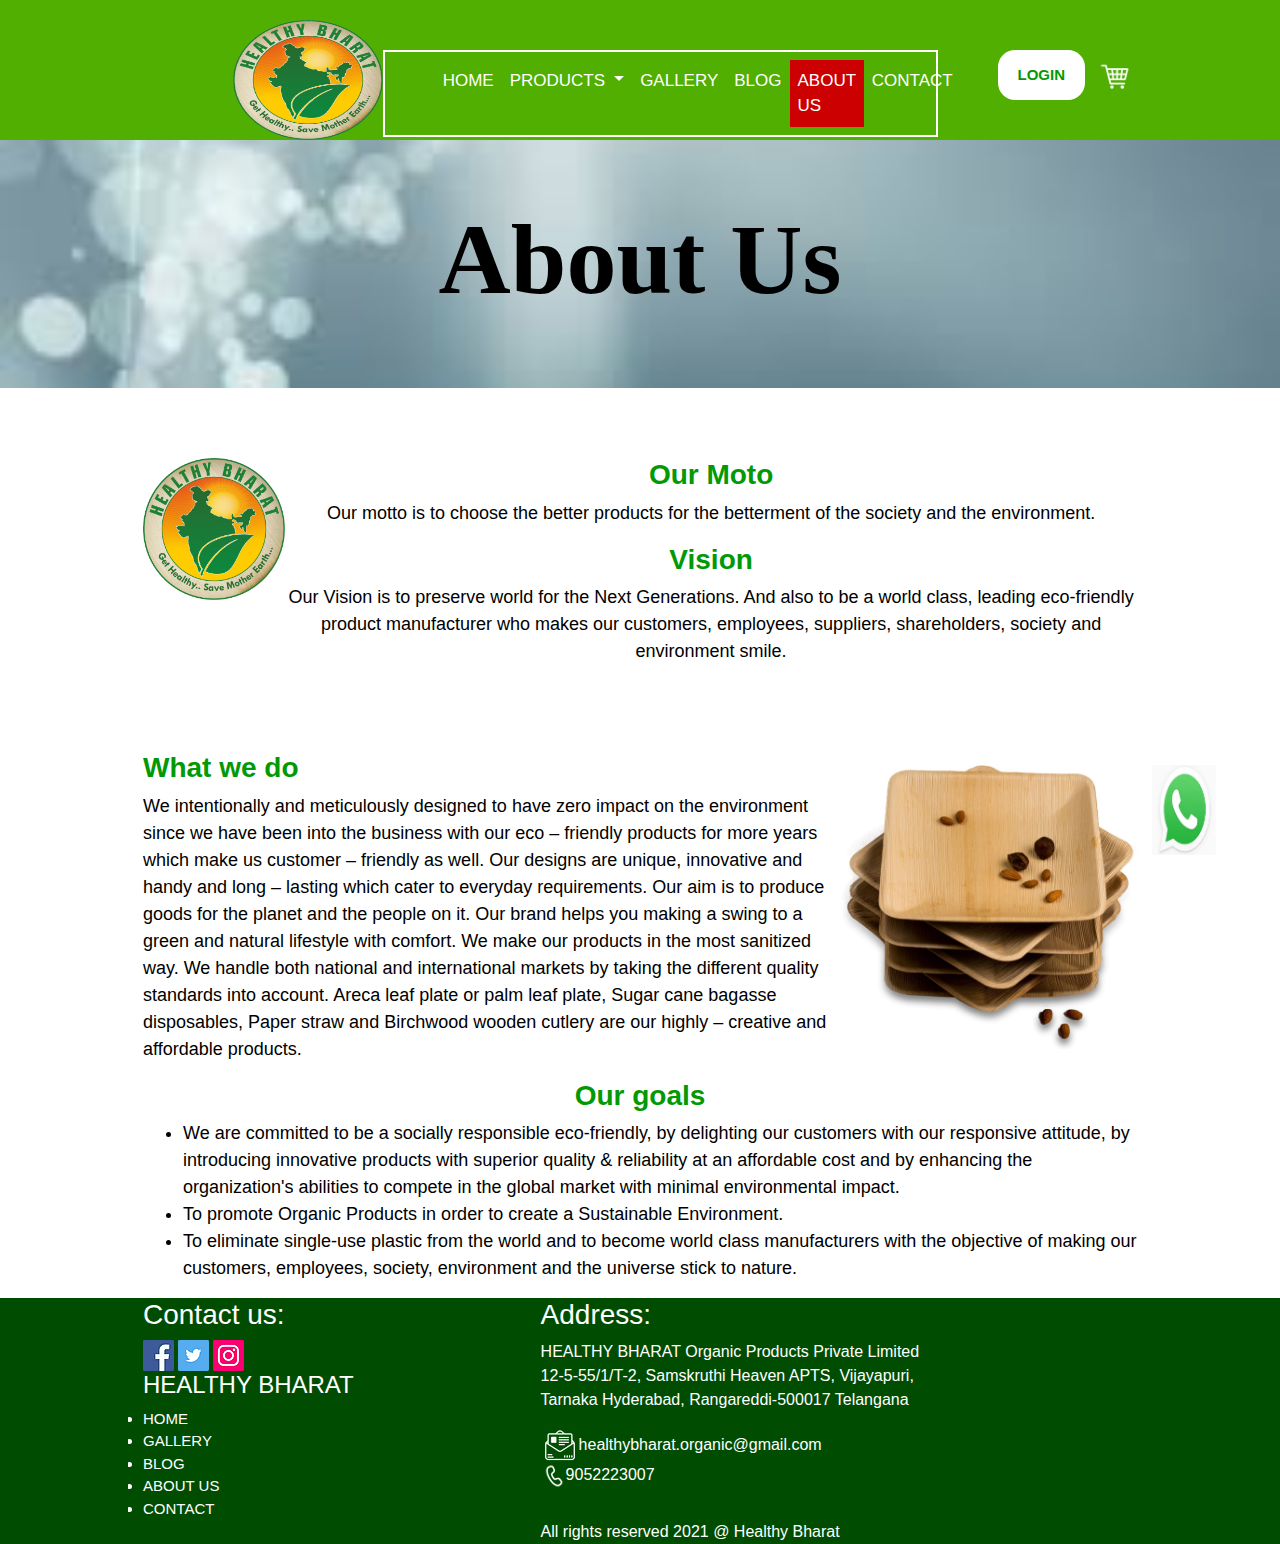
<file: subfiles/about.html>
<!DOCTYPE html>
<html lang="en" dir="ltr">
  <head>
        <meta charset="utf-8">
        <meta name="keywords" content="organic products, areca plates, areca products, honey, ghee, biodegradable disposals, natural products, Healthy Bharat, Kiran Rathod, Eco friendly,  Hyderabad Entrepreneur, Young entrepreneur">
        <meta name="description" content="I will write later">
        <meta name="viewport" content="width=device-width, initial-scale=1.0">
        <meta name="authors" content="Avinash Gummadi, Sai kumar Avu">
        <title>About|healthybharat</title>
        <link rel="icon" href="../images/logo.png" type="image/x-icon">
        <!-- jQuery -->
        <script src="https://code.jquery.com/jquery-2.2.4.min.js" integrity="sha256-BbhdlvQf/xTY9gja0Dq3HiwQF8LaCRTXxZKRutelT44="
        crossorigin="anonymous"></script>

        <!-- Bootstrap files (jQuery first, then Popper.js, then Bootstrap JS) -->
        <link href="https://stackpath.bootstrapcdn.com/bootstrap/4.4.1/css/bootstrap.min.css" rel="stylesheet" type="text/css"/>
        <script src="https://stackpath.bootstrapcdn.com/bootstrap/4.4.1/js/bootstrap.bundle.min.js" type="text/javascript"></script>
        <link rel="stylesheet" href="../css/about.css" type="text/css">
  </head>
  <body>
      <header>
        <div class="container">
          <a href="../index.html"><img src="../images/logo.png" alt="healthy bharat logo" class="logo"></a>
          <div class="cart">
              <img src="../images/cart2.png" alt="cart symbol" class="cart_img">
          </div>
          <div class="login">
            <button onclick="document.getElementById('id01').style.display='block'" class="button_1">LOGIN</button>
            <div id="id01" class="login_form">
            <form class="login_modal animate">
                <div class="imgcontainer">
                    <span onclick="document.getElementById('id01').style.display='none'" class="close">&times;</span>
                    <img src="../images/avatar.png" alt="login page avatar" class="avatar"><br><br>
                </div>
                <div class="form_container">
                  <label>Username </label>
                  <input type="text" placeholder="Enter Username" name="username" required><br><br>
                  <label>Password </label>
                  <input type="password" placeholder="Enter Password" name="password" required><br><br>
                  <button type="submit">Login</button><br><br>
                  <input type="checkbox" checked="checked"> Remember me <br><br>
                  <button type="button" class="cancelbtn"> Cancel</button>
                  <span class="psw">Forgot <a href="#"> password?</a></span><br><br>
                  No account yet? <a href="signup.html">CREATE AN ACCOUNT</a>
                </div>
            </form>
          </div>
          </div>
          <nav class="navbar navbar-expand-lg navbar-dark bg-primary">
            <button class="navbar-toggler" type="button" data-trigger="#main_nav">
              <span class="navbar-toggler-icon"></span>
            </button>
            <div class="navbar-collapse" id="main_nav"><!--navbar collapse-->

          <div class="offcanvas-header mt-3">
            <button class="btn btn-outline-danger btn-close float-right"> &times</button>
            <h5 class="py-2 text-white">Categories</h5>
          </div>

          <ul class="navbar-nav menu" id="hightlight_nav">
            <li class="nav-item"> <a class="nav-link" href="index.html">HOME </a> </li>
            <li class="nav-item dropdown">
              <a class="nav-link  dropdown-toggle" href="#" data-toggle="dropdown">PRODUCTS  </a>
                <ul class="dropdown-menu">
                <li><a class="dropdown-item" href="#">Areca Products</a></li>
                <li><a class="dropdown-item" href="#">Organic Products </a></li>
                </ul>
            </li>
            <li class="nav-item"><a class="nav-link" href="./subfiles/gallery.html">GALLERY </a></li>
            <li class="nav-item"><a class="nav-link" href="./subfiles/blog.html"> BLOG </a></li>
            <li class="nav-item active"><a class="nav-link" href="./subfiles/about.html">ABOUT US </a></li>
            <li class="nav-item"><a class="nav-link" href="./subfiles/contact.html">CONTACT </a></li>
          </ul>

            </div> <!-- navbar-collapse.// -->
          </nav>
        </div><!--container ends-->
      </header>
      <section>
        <div class="about_bg_show">
          <h1>About Us</h1>
        </div>
        <div class="container">
          <div class="about_us_1">
            <div class="about_us_1_img">
              <img src="../images/logo.png" alt="logo">
            </div>
            <div class="about_us_1_matter_1">
                <h3 id="moto_vision">Our Moto</h3>
                <p>Our motto is to choose the better products for the betterment of
                the society and the environment.</p>
                <h3 id="moto_vision">Vision</h3>
                <p>Our Vision is to preserve world for the Next Generations. And also to be a world class, leading eco-friendly product manufacturer who makes our customers, employees, suppliers, shareholders, society and environment smile. </p>
            </div>
          </div>
        <div class="about_us_1">
          <div class="about_us_1_matter_2">
            <h3>What we do</h3>
            <p>We intentionally and meticulously designed to have zero impact on the environment since we have been into the business with our eco – friendly products for more years which make us customer – friendly as well.
            Our designs are unique, innovative and handy and long – lasting which cater to everyday requirements. Our aim is to produce goods for the planet and the people on it. Our brand helps you making a swing to a green and natural lifestyle with comfort.
            We make our products in the most sanitized way. We handle both national and international markets by taking the different quality standards into account. Areca leaf plate or palm leaf plate, Sugar cane bagasse disposables, Paper straw and Birchwood wooden cutlery are our highly – creative and affordable products.</p>
          </div>
          <div class="about_us_1_img">
            <img src="../images/show_for_later_use.jpg" alt="stytlish areca plates">
          </div>
        </div>
        <div class="about_us_1_matter_3">
          <h3>Our goals</h3>
          <ul>
            <li>We are committed to be a  socially responsible eco-friendly, by delighting our customers with our responsive attitude, by introducing innovative products with superior quality & reliability at an affordable cost and by enhancing the organization's abilities to compete in the global market with minimal environmental impact.</li>
            <li>To promote Organic Products in order to create a Sustainable Environment.</li>
            <li>To eliminate single-use plastic from the world and to become world class manufacturers with the objective of making our customers, employees, society, environment and the universe stick to nature.</li>
          </ul>
        </div>
      </div><!--container ends-->
      </section>
      <footer id="main">
        <div class="container">
          <div class="contact">
            <address>
              <h3>Address:</h3>
              <p>HEALTHY BHARAT Organic Products Private Limited<br>12-5-55/1/T-2, Samskruthi Heaven APTS, Vijayapuri,<br>Tarnaka Hyderabad, Rangareddi-500017 Telangana</p>
              <a href="https://mail.google.com/mail/u/1/?view=cm&fs=1&to=healthybharat.organic@gmail.com&tf=1" target="_blank"><img src="../images/gmail_icon.webp" alt="gmail">healthybharat.organic@gmail.com</a><br>
              <a href="tel:9618007307"><img src="../images/phone_icon.webp" alt="phone no:">9052223007</a>
            </address>
              <div class="social_media">
                <h3>Contact us:</h3>
                <a href="#"><img src="../images/facebook_icon.webp" alt="facebook"></a>
                <a href="#"><img src="../images/twitter_icon.webp" alt="twitter"></a>
                <a href="#"><img src="../images/instagram_icon.webp" alt="instagram"></a>
              </div>
            <div class="edge_hb">
              <h4>HEALTHY BHARAT</h4>
              <ul>
                <li><a href="../index.html">HOME</a></li>
                <!--<li><a href="../subfiles/products.html">PRODUCTS</a></li>-->
                <li><a href="../subfiles/gallery.html">GALLERY</a></li>
                <li><a href="../subfiles/blog.html">BLOG</a></li>
                <li><a href="about.html">ABOUT US</a></li>
                <li><a href="../subfiles/contact.html">CONTACT</a></li>
              </ul>
            </div>
          </div>
          <div class="container">
            <div class="fix_me">
              <a href="https://wa.me/917671876916?text=Hi, we are glad to meet you" target="_blank" rel="noopener"><img src="../images/whatsapp_icon1.png" alt="whatsapp"></a>
            </div>
          </div>
          <span class="copyrights">All rights reserved 2021 @ Healthy Bharat</span>
        </div>
      </footer>
    </body>
</html>
</file>
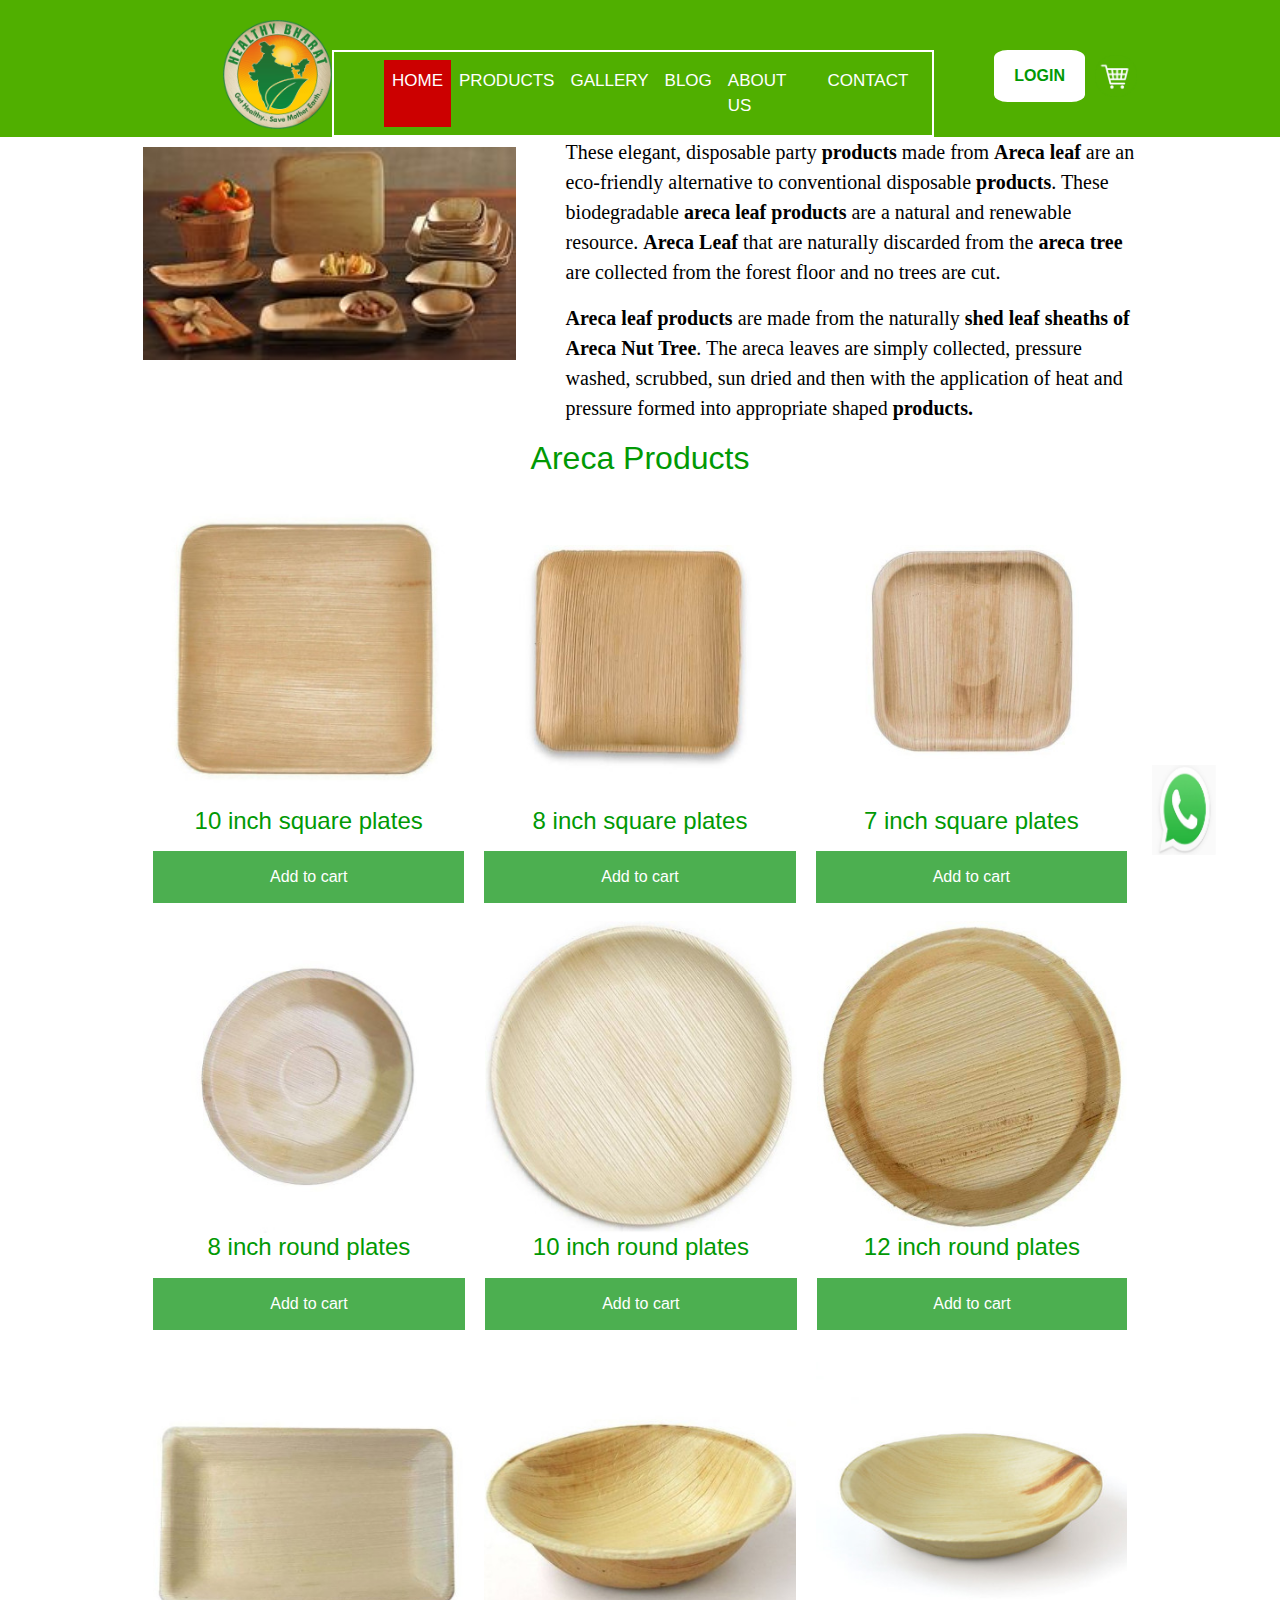
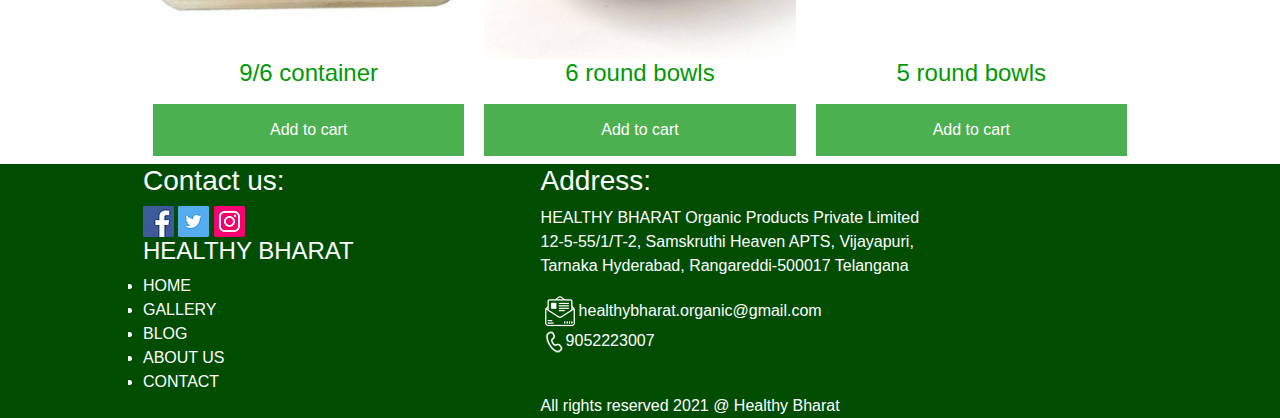
<file: subfiles/areca_products.html>
<!DOCTYPE html>
<html lang="en" dir="ltr">
  <head>
        <meta charset="utf-8">
        <meta name="keywords" content="organic products, areca plates, areca products, honey, ghee, biodegradable disposals, natural products, Healthy Bharat, Kiran Rathod, Eco friendly,  Hyderabad Entrepreneur, Young entrepreneur">
        <meta name="description" content="I will write later">
        <meta name="viewport" content="width=device-width, initial-scale=1.0">
        <meta name="authors" content="Avinash Gummadi, Sai kumar Avu">
        <title>Areca plates|healthybharat</title>
        <link rel="icon" href="../images/logo.png" type="image/x-icon">
        <!-- jQuery -->
        <script src="https://code.jquery.com/jquery-2.2.4.min.js" integrity="sha256-BbhdlvQf/xTY9gja0Dq3HiwQF8LaCRTXxZKRutelT44="
        crossorigin="anonymous"></script>

        <!-- Bootstrap files (jQuery first, then Popper.js, then Bootstrap JS) -->
        <link href="https://stackpath.bootstrapcdn.com/bootstrap/4.4.1/css/bootstrap.min.css" rel="stylesheet" type="text/css"/>
        <script src="https://stackpath.bootstrapcdn.com/bootstrap/4.4.1/js/bootstrap.bundle.min.js" type="text/javascript"></script>
        <link rel="stylesheet" href="../css/areca_products.css" type="text/css">
  </head>
  <body>
    <header>
      <div class="container mobile_container">
        <a href="../index.html"><img src="../images/logo.png" alt="healthy bharat logo" class="logo"></a>
        <h3 class="mobie_heading" style="color:#ffffff">Healthy Bharat</h3>
        <div class="cart">
            <img src="../images/cart2.png" alt="cart symbol" class="cart_img">
        </div>
        <div class="login">
          <button onclick="document.getElementById('id01').style.display='block'" class="button_1">LOGIN</button>
          <div id="id01" class="login_signup_form">
          <form class="login_modal animate">
              <div class="imgcontainer">
                  <span onclick="document.getElementById('id01').style.display='none'" class="close">&times;</span>
                  <img src="../images/avatar.png" alt="login page avatar" class="avatar"><br><br>
              </div>
              <div class="form_container">
                <label>Email </label>
                <input type="email" placeholder="Enter email" name="username" required><br>
                <label>Password </label>
                <input type="password" placeholder="Enter Password" name="password" required><br>
                <button type="submit">Login</button><br>
                <input type="checkbox" checked="checked"> Remember me <br><br>
                <button type="button" onclick="document.getElementById('id01').style.display='none'" class="cancelbtn_1"> Cancel</button>
                <span class="psw">Forgot <a href="#"> password?</a></span><br><br>
                <!--No account yet? <button onclick="document.getElementById('id01').style.display='none';document.getElementById('id02').style.display='block'" class="button_2">CREATE ACCOUNT</button>-->
                No account yet?<span onclick="document.getElementById('id01').style.display='none';document.getElementById('id02').style.display='block'" class="login2signup">Create an account</span>
              </div>
          </form>
        </div><!--id01, login_form div ends-->
        <div id="id02" class="login_signup_form">
        <form class="login_modal animate">
            <div class="imgcontainer">
                <span onclick="document.getElementById('id02').style.display='none'" class="close">&times;</span>
                <img src="../images/avatar.png" alt="login page avatar" class="avatar"><br><br>
            </div>
            <div class="form_container">
              <label >Your Name</label>
              <input type="text" placeholder="Enter Your full name" name="fname" required>
              <label>Email</label>
              <input type="email" placeholder="Enter email" name="email" required>
              <label>Password : </label>
              <input type="password" placeholder="Enter Password" name="password" required>
              <label>Re-Enter Password : </label>
              <input type="password" placeholder="Enter Password" name="password" required>
              <input type="checkbox" checked="checked"> Remember me
              <button type="submit">Sign Up</button>
              <button type="button" onclick="document.getElementById('id02').style.display='none'" class="cancelbtn_2"> Cancel</button><br>
              <!--Having Account?<button onclick="document.getElementById('id02').style.display='none';document.getElementById('id01').style.display='block'" class="button_2">LOGIN</button>-->
              Already have an account?<span onclick="document.getElementById('id02').style.display='none';document.getElementById('id01').style.display='block'" class="login2signup">Login</span>
            </div>
        </form>
      </div><!--id02, signup_form div ends-->
      </div>

  <nav class="navbar navbar-expand-lg navbar-dark bg-primary">
    <button class="navbar-toggler" type="button" data-trigger="#main_nav">
      <span class="navbar-toggler-icon"></span>
    </button>
    <div class="navbar-collapse" id="main_nav"><!--navbar collapse-->

  <div class="offcanvas-header mt-3">
    <button class="btn btn-outline-danger btn-close float-right"> &times</button>
    <h5 class="py-2 text-white">Categories</h5>
  </div>

  <ul class="navbar-nav menu" id="hightlight_nav">
    <li class="nav-item active"> <a class="nav-link" href="index.html">HOME </a> </li>
    <!--<li class="nav-item dropdown show">
      <a class="nav-link  dropdown-toggle" href="./subfiles/product.html" data-toggle="dropdown">PRODUCTS </a>
        <ul class="dropdown-menu">
        <li><a class="dropdown-item" href="#">Areca Products</a></li>
        <li><a class="dropdown-item" href="#">Organic Products </a></li>
        </ul>
    </li>-->
    <li class="nav-item">
      <a class="nav-link" href="./subfiles/product.html">PRODUCTS </a>
        <ul class="dropdown_content">
        <li><a class="dropdown-item" href="#">Areca Products</a></li>
        <li><a class="dropdown-item" href="#">Organic Products </a></li>
        </ul>
    </li>
    <li class="nav-item"><a class="nav-link" href="./subfiles/gallery.html">GALLERY </a></li>
    <li class="nav-item"><a class="nav-link" href="./subfiles/blog.html"> BLOG </a></li>
    <li class="nav-item"><a class="nav-link" href="./subfiles/about.html">ABOUT US </a></li>
    <li class="nav-item"><a class="nav-link" href="./subfiles/contact.html">CONTACT </a></li>
  </ul>

    </div> <!-- navbar-collapse.// -->
  </nav>
      </div><!--container-->
    </header>
      <section>
        <div class="container">
          <div class="areca_show">
            <div class="areca_img_show">
              <img src="../images/areca_p_show_img.jpg" alt="Areca Products">
            </div>
            <div class="areca_matter_show">
              <p>These elegant, disposable party <b>products</b> made from <b>Areca leaf</b> are an eco-friendly alternative to conventional disposable <b>products</b>. These biodegradable <b>areca leaf products</b> are a natural and renewable resource. <b>Areca Leaf</b> that are naturally discarded from the <b>areca tree</b> are collected from the forest floor and no trees are cut.</p>
              <p><b>Areca leaf products</b> are made from the naturally <b>shed leaf sheaths of Areca Nut Tree</b>. The areca leaves are simply collected, pressure washed, scrubbed, sun dried and then with the application of heat and pressure formed into appropriate shaped <b>products.</b></p>
            </div>
          </div>
          <div class="areca_types">
            <h2>Areca Products</h2>
            <div class="areca_type_row">
              <div class="areca_type_box">
                <div class="img_zoom_container item1">
                <img src="../images/10_inch_areca_square_plate.jpg" alt="Areca square plate 10 inch">
              </div>
              <div class="areca_type_description">
                <h4>10 inch square plates</h4>
                <button type="button" name="button">Add to cart</button>
              </div>
              </div>
              <div class="areca_type_box">
                <div class="img_zoom_container item2">
                <img src="../images/8_inch_areca_square_plate.jpg" alt="Areca square plate 8 inch">
              </div>
              <div class="areca_type_description">
                <h4>8 inch square plates</h4>
                <button type="button" name="button">Add to cart</button>
              </div>
              </div>
              <div class="areca_type_box">
                <div class="img_zoom_container item3">
                <img src="../images/7_inch_square_plate.jpg" alt="Areca square plates 7 inch">
              </div>
              <div class="areca_type_description">
                <h4>7 inch square plates</h4>
                <button type="button" name="button">Add to cart</button>
              </div>
              </div>
            </div>
            <div class="areca_type_row">
              <div class="areca_type_box">
                <div class="img_zoom_container item4">
                <img src="../images/8_inch_areca_round_plate.jpg" alt="Areca round plates 8 inch">
              </div>
              <div class="areca_type_description">
                <h4>8 inch round plates</h4>
                <button type="button" name="button">Add to cart</button>
              </div>
              </div>
              <div class="areca_type_box">
                <div class="img_zoom_container item5">
                <img src="../images/10_inch_areca_round_plate.jpg" alt="Areca round plates 10 inch">
              </div>
              <div class="areca_type_description">
                <h4>10 inch round plates</h4>
                <button type="button" name="button">Add to cart</button>
              </div>
              </div>
              <div class="areca_type_box">
                <div class="img_zoom_container item6">
                <img src="../images/12_inch_areca_round_plate.jpg" alt="Areca round plates 12 inch">
              </div>
              <div class="areca_type_description">
                <h4>12 inch round plates</h4>
                <button type="button" name="button">Add to cart</button>
              </div>
              </div>
            </div>
            <div class="areca_type_row">
              <div class="areca_type_box">
                <div class="img_zoom_container item7">
                <img src="../images/9by6_container_areca_leaf.jpg" alt="9/6 Areca container">
              </div>
              <div class="areca_type_description">
                <h4>9/6 container</h4>
                <button type="button" name="button">Add to cart</button>
              </div>
              </div>
              <div class="areca_type_box">
                <div class="img_zoom_container item8">
                <img src="../images/6_round_areca_bowl.jpg" alt="Areca bowls 6 round">
              </div>
              <div class="areca_type_description">
                <h4>6 round bowls</h4>
                <button type="button" name="button">Add to cart</button>
              </div>
              </div>
              <div class="areca_type_box">
                <div class="img_zoom_container item9">
                <img src="../images/areca_leaf_5_round_bowl.jpg" alt="5 round Areca bowl">
              </div>
              <div class="areca_type_description">
                <h4>5 round bowls</h4>
                <button type="button" name="button">Add to cart</button>
              </div>
              </div>
            </div>
          </div><!--areca types ends-->
        </div>
      </section>
      <footer id="main">
        <div class="container">
          <div class="contact">
            <address>
              <h3>Address:</h3>
              <p>HEALTHY BHARAT Organic Products Private Limited<br>12-5-55/1/T-2, Samskruthi Heaven APTS, Vijayapuri,<br>Tarnaka Hyderabad, Rangareddi-500017 Telangana</p>
              <a href="https://mail.google.com/mail/u/1/?view=cm&fs=1&to=healthybharat.organic@gmail.com&tf=1" target="_blank"><img src="../images/gmail_icon.webp" alt="gmail">healthybharat.organic@gmail.com</a><br>
              <a href="tel:9618007307"><img src="../images/phone_icon.webp" alt="phone no:">9052223007</a>
            </address>
              <div class="social_media">
                <h3>Contact us:</h3>
                <a href="#"><img src="../images/facebook_icon.webp" alt="facebook"></a>
                <a href="#"><img src="../images/twitter_icon.webp" alt="twitter"></a>
                <a href="#"><img src="../images/instagram_icon.webp" alt="instagram"></a>
              </div>
            <div class="edge_hb">
              <h4>HEALTHY BHARAT</h4>
              <ul>
                <li><a href="../index.html">HOME</a></li>
                <!--<li><a href="../subfiles/products.html">PRODUCTS</a></li>-->
                <li><a href="../subfiles/gallery.html">GALLERY</a></li>
                <li><a href="../subfiles/blog.html">BLOG</a></li>
                <li><a href="about.html">ABOUT US</a></li>
                <li><a href="../subfiles/contact.html">CONTACT</a></li>
              </ul>
            </div>
          </div>
          <div class="container">
            <div class="fix_me">
              <a href="https://wa.me/917671876916?text=Hi, we are glad to meet you" target="_blank" rel="noopener"><img src="../images/whatsapp_icon1.png" alt="whatsapp"></a>
            </div>
          </div>
          <span class="copyrights">All rights reserved 2021 @ Healthy Bharat</span>
        </div>
      </footer>
    </body>
</html>
</file>
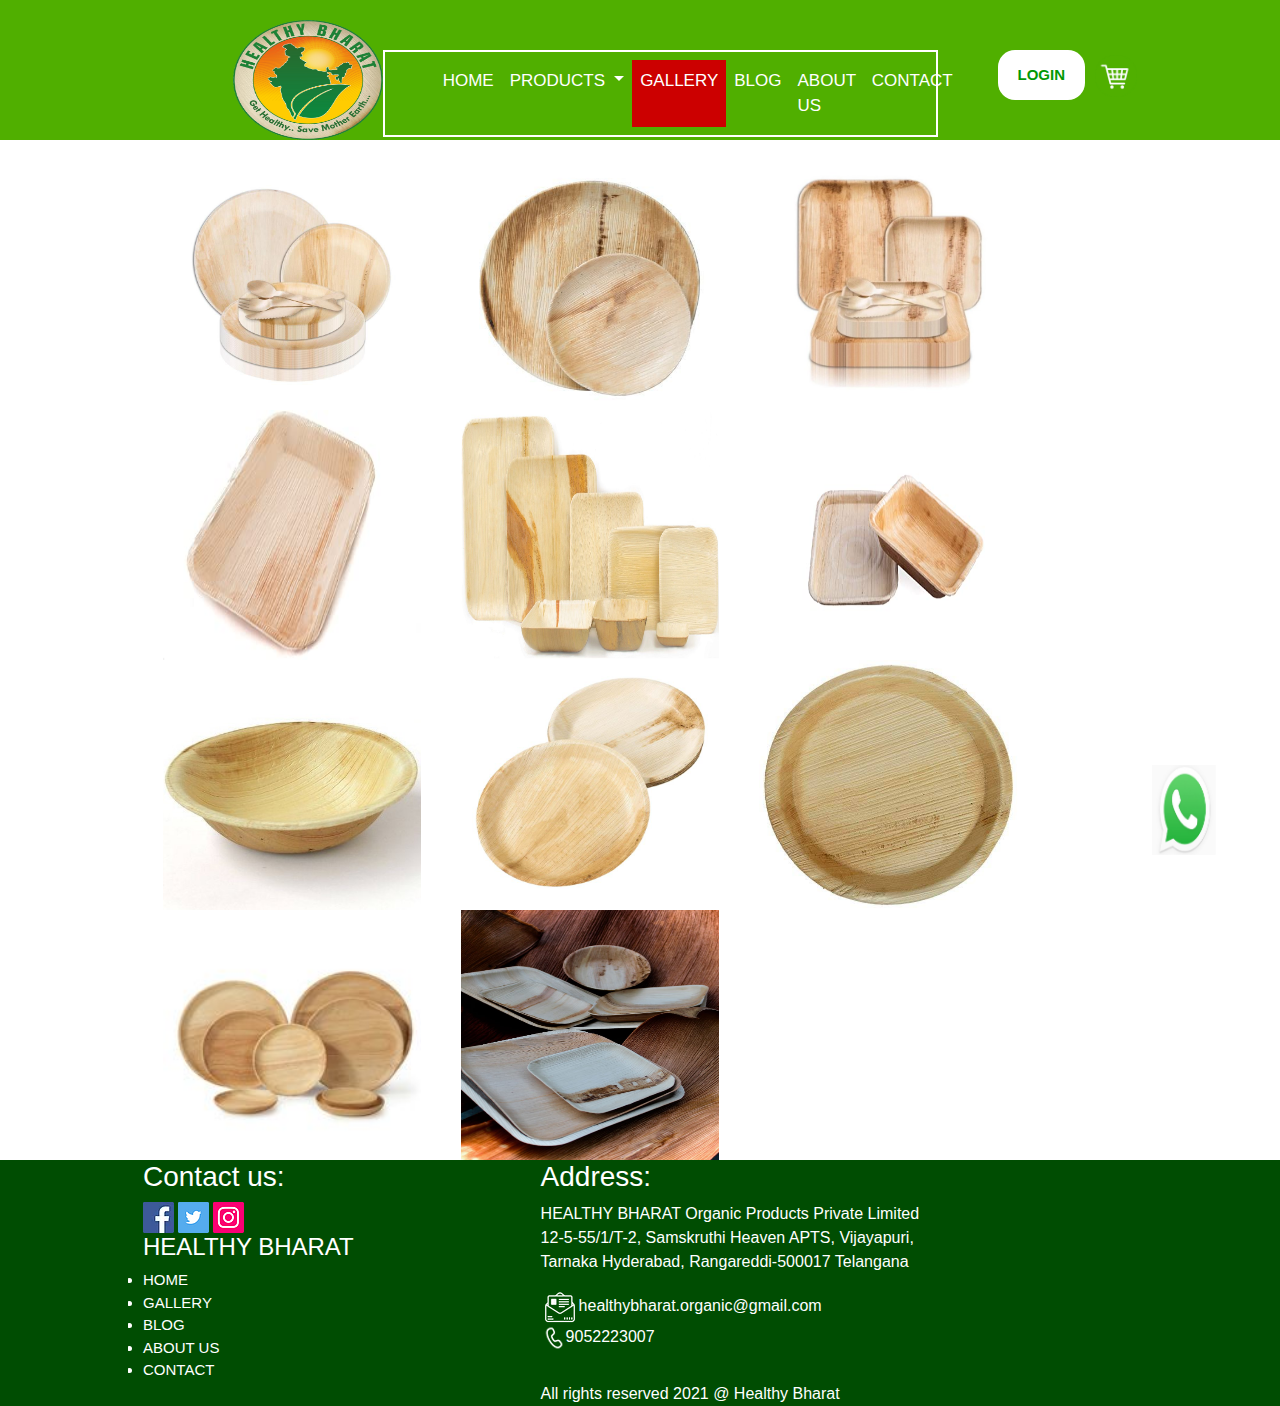
<file: subfiles/gallery.html>
<!DOCTYPE html>
<html lang="en" dir="ltr">
  <head>
    <meta charset="utf-8">
    <meta name="keywords" content="organic products, areca plates, areca products, honey, ghee, biodegradable disposals, natural products, Healthy Bharat, Kiran Rathod, Eco friendly,  Hyderabad Entrepreneur, Young entrepreneur">
    <meta name="description" content="I will write later">
    <meta name="viewport" content="width=device-width, initial-scale=1.0">
    <meta name="authors" content="Avinash Gummadi, Sai kumar Avu">
    <title>Gallery|healthybharat</title>
    <link rel="icon" href="../images/logo.png" type="image/x-icon">
    <!-- jQuery -->
    <script src="https://code.jquery.com/jquery-2.2.4.min.js" integrity="sha256-BbhdlvQf/xTY9gja0Dq3HiwQF8LaCRTXxZKRutelT44="
    crossorigin="anonymous"></script>

    <!-- Bootstrap files (jQuery first, then Popper.js, then Bootstrap JS) -->
    <link href="https://stackpath.bootstrapcdn.com/bootstrap/4.4.1/css/bootstrap.min.css" rel="stylesheet" type="text/css"/>
    <script src="https://stackpath.bootstrapcdn.com/bootstrap/4.4.1/js/bootstrap.bundle.min.js" type="text/javascript"></script>
    <link rel="stylesheet" href="../css/gallery.css" type="text/css">
    <script src="https://ajax.googleapis.com/ajax/libs/jquery/2.1.1/jquery.min.js"></script>
  </head>
  <body>
    <header>
      <div class="container">
        <a href="../index.html"><img src="../images/logo.png" alt="healthy bharat logo" class="logo"></a>
        <div class="cart">
            <img src="../images/cart2.png" alt="cart symbol" class="cart_img">
        </div>
        <div class="login">
          <button onclick="document.getElementById('id01').style.display='block'" class="button_1">LOGIN</button>
          <div id="id01" class="login_form">
          <form class="login_modal animate">
              <div class="imgcontainer">
                  <span onclick="document.getElementById('id01').style.display='none'" class="close">&times;</span>
                  <img src="../images/avatar.png" alt="login page avatar" class="avatar"><br><br>
              </div>
              <div class="form_container">
                <label>Username </label>
                <input type="text" placeholder="Enter Username" name="username" required><br><br>
                <label>Password </label>
                <input type="password" placeholder="Enter Password" name="password" required><br><br>
                <button type="submit">Login</button><br><br>
                <input type="checkbox" checked="checked"> Remember me <br><br>
                <button type="button" class="cancelbtn"> Cancel</button>
                <span class="psw">Forgot <a href="#"> password?</a></span><br><br>
                No account yet? <a href="signup.html">CREATE AN ACCOUNT</a>
              </div>
          </form>
        </div>
        </div>
        <nav class="navbar navbar-expand-lg navbar-dark bg-primary">
          <button class="navbar-toggler" type="button" data-trigger="#main_nav">
            <span class="navbar-toggler-icon"></span>
          </button>
          <div class="navbar-collapse" id="main_nav"><!--navbar collapse-->

        <div class="offcanvas-header mt-3">
          <button class="btn btn-outline-danger btn-close float-right"> &times</button>
          <h5 class="py-2 text-white">Categories</h5>
        </div>

        <ul class="navbar-nav menu" id="hightlight_nav">
          <li class="nav-item"> <a class="nav-link" href="../index.html">HOME </a> </li>
          <li class="nav-item dropdown">
            <a class="nav-link  dropdown-toggle" href="#" data-toggle="dropdown">PRODUCTS  </a>
              <ul class="dropdown-menu">
              <li><a class="dropdown-item" href="#">Areca Products</a></li>
              <li><a class="dropdown-item" href="#">Organic Products </a></li>
              </ul>
          </li>
          <li class="nav-item active"><a class="nav-link" href="gallery.html">GALLERY </a></li>
          <li class="nav-item"><a class="nav-link" href="./subfiles/blog.html"> BLOG </a></li>
          <li class="nav-item"><a class="nav-link" href="./subfiles/about.html">ABOUT US </a></li>
          <li class="nav-item"><a class="nav-link" href="./subfiles/contact.html">CONTACT </a></li>
        </ul>

          </div> <!-- navbar-collapse.// -->
        </nav>
      </div><!--container ends-->
    </header>
    <div class="container">
      <section id="display">
        <div class="row1_display">
          <div class="box">
            <img data-enlargeable style="cursor:pointer" src="../images/classic.jpg" alt="classic plates">
          </div>
          <div class="box">
            <img data-enlargeable style="cursor:pointer" src="../images/circle_plates.jpg" alt="circle plate">
          </div>
          <div class="box">
            <img data-enlargeable style="cursor:pointer" src="../images/set_of_plates.jpg" alt="Bowls">
          </div>
        </div>
        <div class="row2_display">
          <div class="box">
            <img data-enlargeable style="cursor:pointer" src="../images/trays.jpg" alt="trays">
            <i id="modal_img"></i>
          </div>
          <div class="box">
            <img data-enlargeable style="cursor:pointer" src="../images/square.jpg" alt="square plates">
          </div>
          <div class="box">
            <img data-enlargeable style="cursor:pointer" src="../images/container.jpg" alt="container plates">
          </div>
        </div>
        <div class="row3_display">
            <div class="box">
              <img data-enlargeable style="cursor:pointer" src="../images/bowl.jpg" alt="bowl">
            </div>
            <div class="box">
              <img data-enlargeable style="cursor:pointer" src="../images/stackplates.jpg" alt="set of plates">
            </div>
            <div class="box">
              <img data-enlargeable style="cursor:pointer" src="../images/meals_plate.jpg" alt="meals plate">
            </div>
        </div>
        <div class="row4_display">
            <div class="box">
              <img data-enlargeable style="cursor:pointer" src="../images/bunch_of_plates.jpg" alt="meals plate">
            </div>
            <div class="box">
              <img data-enlargeable style="cursor:pointer" src="../images/stylish_plates.jpg" alt="meals plate">
            </div>
        </div>
      </section>
    </div>
    <footer id="main">
      <div class="container">
        <div class="contact">
          <address>
            <h3>Address:</h3>
            <p>HEALTHY BHARAT Organic Products Private Limited<br>12-5-55/1/T-2, Samskruthi Heaven APTS, Vijayapuri,<br>Tarnaka Hyderabad, Rangareddi-500017 Telangana</p>
            <a href="https://mail.google.com/mail/u/1/?view=cm&fs=1&to=healthybharat.organic@gmail.com&tf=1" target="_blank"><img src="../images/gmail_icon.webp" alt="gmail">healthybharat.organic@gmail.com</a><br>
            <a href="tel:9618007307"><img src="../images/phone_icon.webp" alt="phone no:">9052223007</a>
          </address>
            <div class="social_media">
              <h3>Contact us:</h3>
              <a href="#"><img src="../images/facebook_icon.webp" alt="facebook"></a>
              <a href="#"><img src="../images/twitter_icon.webp" alt="twitter"></a>
              <a href="#"><img src="../images/instagram_icon.webp" alt="instagram"></a>
            </div>
          <div class="edge_hb">
            <h4>HEALTHY BHARAT</h4>
            <ul>
              <li><a href="../index.html">HOME</a></li>
              <!--<li><a href="../subfiles/products.html">PRODUCTS</a></li>-->
              <li><a href="gallery.html">GALLERY</a></li>
              <li><a href="../subfiles/blog.html">BLOG</a></li>
              <li><a href="../subfiles/about.html">ABOUT US</a></li>
              <li><a href="../subfiles/contact.html">CONTACT</a></li>
            </ul>
          </div>
        </div>
        <div class="container">
          <div class="fix_me">
            <a href="https://wa.me/917671876916?text=Hi, we are glad to meet you" target="_blank" rel="noopener"><img src="../images/whatsapp_icon1.png" alt="whatsapp"></a>
          </div>
        </div>
        <span class="copyrights">All rights reserved 2021 @ Healthy Bharat</span>
      </div>
    </footer>
    <script>$('img[data-enlargeable]').addClass('img-enlargeable').click(function(){
          var src = $(this).attr('src');
          var modal;
          function removeModal(){ modal.remove(); $('body').off('keyup.modal-close'); }
          modal = $('<div>').css({
              background: 'RGBA(0,0,0,0.8) url('+src+') no-repeat center',
              backgroundSize: 'contain',
              width:'100%', height:'100%',
              position:'fixed',
              zIndex:'10000',
              top:'0', left:'0',
              cursor: 'pointer'
          }).click(function(){
              removeModal();
          }).appendTo('body');
          //handling ESC
          $('body').on('keyup.modal-close', function(e){
            if(e.key==='Escape'){ removeModal(); }
          });
      });
    </script>

    <!--<script>
    $('#hightlight_nav a').click(function(e) {
      $('#hightlight_nav a').removeClass('active');
      $(this).addClass('active');
    });
  </script>-->

    <script type="text/javascript" src="../javascript/index.js"></script>
  </body>
</html>
</file>
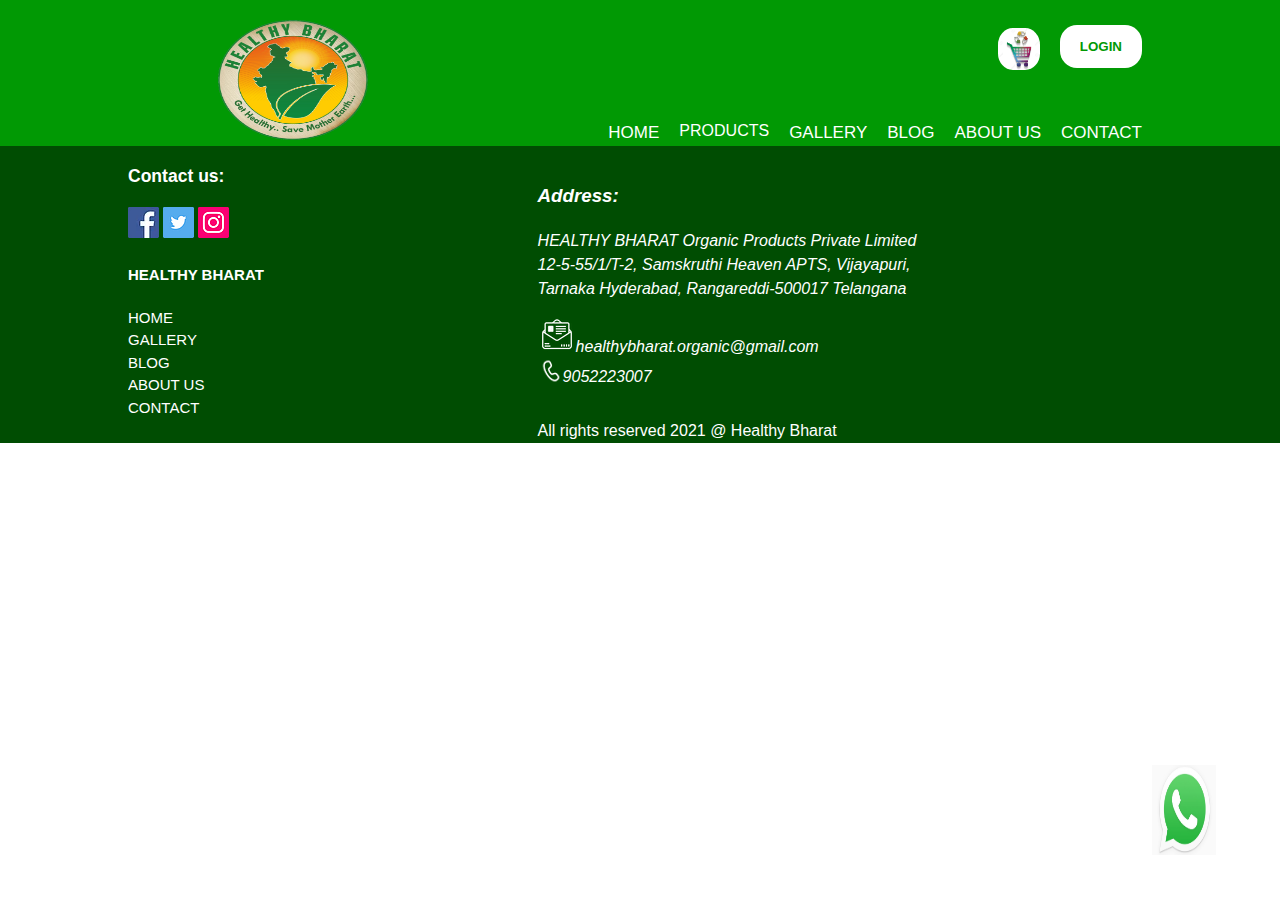
<file: subfiles/organic_products.html>
<!DOCTYPE html>
<html lang="en" dir="ltr">
  <head>
        <meta charset="utf-8">
        <meta name="keywords" content="organic products, areca plates, areca products, honey, ghee, biodegradable disposals, natural products, Healthy Bharat, Kiran Rathod, Eco friendly,  Hyderabad Entrepreneur, Young entrepreneur">
        <meta name="description" content="I will write later">
        <meta name="viewport" content="width=device-width, initial-scale=1.0">
        <meta name="authors" content="Avinash Gummadi, Sai kumar Avu">
        <title>Organic products|healthybharat</title>
        <link rel="icon" href="../images/logo.png" type="image/x-icon">
        <link rel="stylesheet" href="../css/organic_products.css" type="text/css">
  </head>
  <body>
      <header>
        <div class="container">
          <a href="../index.html"><img src="../images/logo.png" alt="healthy bharat logo" class="logo"></a>
          <div class="login">
            <button onclick="document.getElementById('id01').style.display='block'" class="button_1">LOGIN</button>
            <div id="id01" class="login_form">
            <form class="login_modal animate">
                <div class="imgcontainer">
                    <span onclick="document.getElementById('id01').style.display='none'" class="close">&times;</span>
                    <img src="../images/avatar.png" alt="login page avatar" class="avatar"><br><br>
                </div>
                <div class="form_container">
                  <label>Username </label>
                  <input type="text" placeholder="Enter Username" name="username" required><br><br>
                  <label>Password </label>
                  <input type="password" placeholder="Enter Password" name="password" required><br><br>
                  <button type="submit">Login</button><br><br>
                  <input type="checkbox" checked="checked"> Remember me <br><br>
                  <button type="button" class="cancelbtn"> Cancel</button>
                  <span class="psw">Forgot <a href="#"> password?</a></span><br><br>
                  No account yet? <a href="signup.html">CREATE AN ACCOUNT</a>
                </div>
            </form>
          </div>
          </div>
          <div class="cart">
              <img src="../images/cart_icon.jpg" alt="cart symbol" class="cart_img">
          </div>
          <nav>
            <ul>
              <li><a href="../index.html">HOME</a></li>
              <li><div class="dropdown">
                <button class="dropbtn">PRODUCTS</button>
                <div class="dropdown_content">
                  <a href="./subfiles/areca_products.html">Areca Products</a>
                  <a href="./subfiles/organic_products.html">Organic Products</a>
                </div>
              </div></li>
              <li><a href="../subfiles/gallery.html">GALLERY</a></li>
              <li><a href="../subfiles/blog.html">BLOG</a></li>
              <li><a href="about.html">ABOUT US</a></li>
              <li><a href="../subfiles/contact.html">CONTACT</a></li>
            </ul>
          </nav>
        </div>
      </header>

      <footer id="main">
        <div class="container">
          <div class="contact">
            <address>
              <h3>Address:</h3>
              <p>HEALTHY BHARAT Organic Products Private Limited<br>12-5-55/1/T-2, Samskruthi Heaven APTS, Vijayapuri,<br>Tarnaka Hyderabad, Rangareddi-500017 Telangana</p>
              <a href="https://mail.google.com/mail/u/1/?view=cm&fs=1&to=healthybharat.organic@gmail.com&tf=1" target="_blank"><img src="../images/gmail_icon.webp" alt="gmail">healthybharat.organic@gmail.com</a><br>
              <a href="tel:9618007307"><img src="../images/phone_icon.webp" alt="phone no:">9052223007</a>
            </address>
              <div class="social_media">
                <h3>Contact us:</h3>
                <a href="#"><img src="../images/facebook_icon.webp" alt="facebook"></a>
                <a href="#"><img src="../images/twitter_icon.webp" alt="twitter"></a>
                <a href="#"><img src="../images/instagram_icon.webp" alt="instagram"></a>
              </div>
            <div class="edge_hb">
              <h4>HEALTHY BHARAT</h4>
              <ul>
                <li><a href="../index.html">HOME</a></li>
                <!--<li><a href="../subfiles/products.html">PRODUCTS</a></li>-->
                <li><a href="../subfiles/gallery.html">GALLERY</a></li>
                <li><a href="../subfiles/blog.html">BLOG</a></li>
                <li><a href="about.html">ABOUT US</a></li>
                <li><a href="../subfiles/contact.html">CONTACT</a></li>
              </ul>
            </div>
          </div>
          <div class="container">
            <div class="fix_me">
              <a href="https://wa.me/917671876916?text=Hi, we are glad to meet you" target="_blank" rel="noopener"><img src="../images/whatsapp_icon1.png" alt="whatsapp"></a>
            </div>
          </div>
          <span class="copyrights">All rights reserved 2021 @ Healthy Bharat</span>
        </div>
      </footer>
    </body>
</html>
</file>
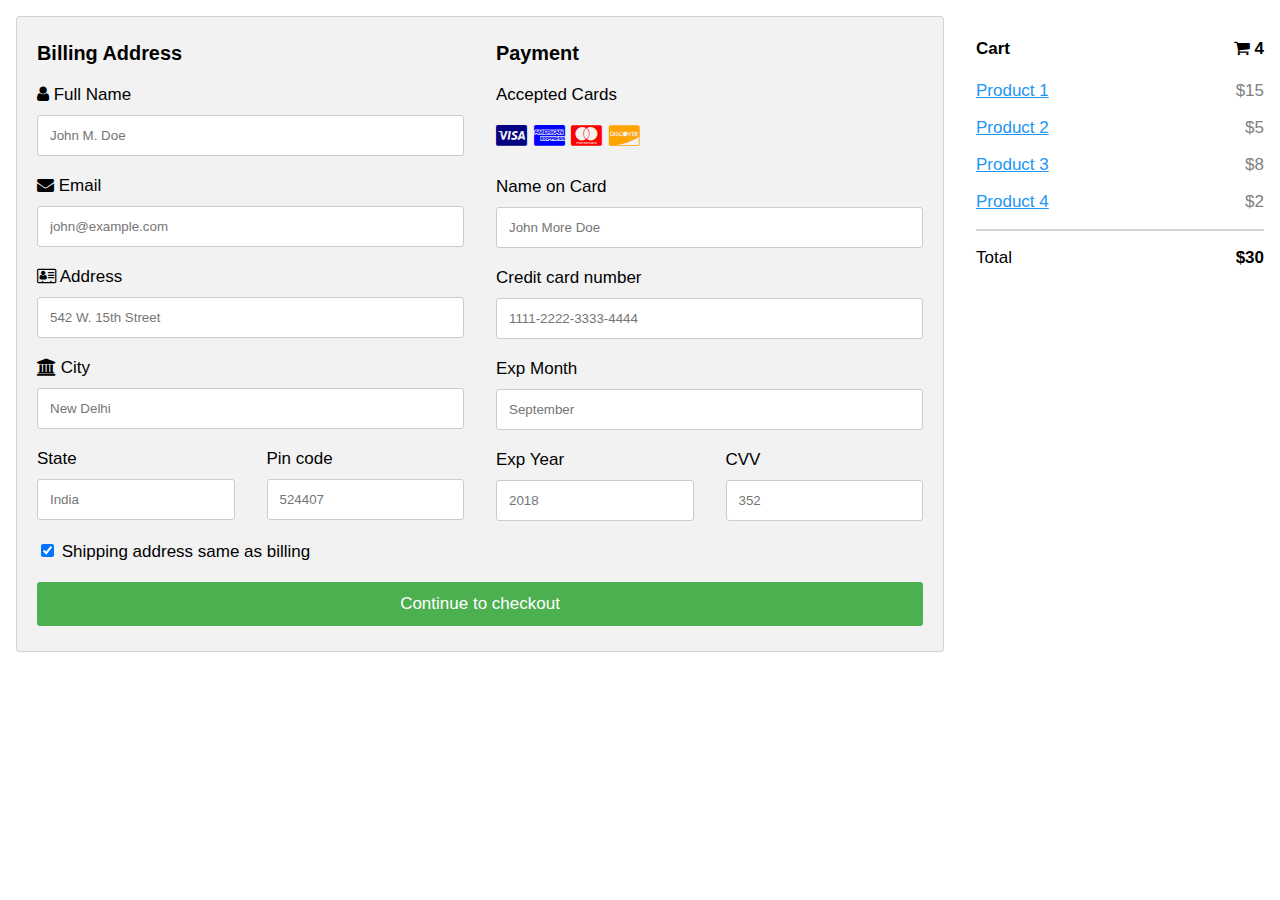
<file: subfiles/payment.html>
<!DOCTYPE html>
<html lang="en" dir="ltr">
  <head>
    <meta charset="utf-8">
    <title>payment</title>
    <link rel="stylesheet" href="https://cdnjs.cloudflare.com/ajax/libs/font-awesome/4.7.0/css/font-awesome.min.css">
    <link rel="stylesheet" href="../css/payment.css">
  </head>
  <body>
    <div class="row">
      <div class="col-75">
        <div class="payment_container">
          <form action="/action_page.php">

            <div class="row">
              <div class="col-50">
                <h3>Billing Address</h3>
                <label for="fname"><i class="fa fa-user"></i> Full Name</label>
                <input type="text" id="fname" name="firstname" placeholder="John M. Doe">
                <label for="email"><i class="fa fa-envelope"></i> Email</label>
                <input type="text" id="email" name="email" placeholder="john@example.com">
                <label for="adr"><i class="fa fa-address-card-o"></i> Address</label>
                <input type="text" id="adr" name="address" placeholder="542 W. 15th Street">
                <label for="city"><i class="fa fa-institution"></i> City</label>
                <input type="text" id="city" name="city" placeholder="New Delhi">

                <div class="row">
                  <div class="col-50">
                    <label for="state">State</label>
                    <input type="text" id="state" name="state" placeholder="India">
                  </div>
                  <div class="col-50">
                    <label for="code">Pin code</label>
                    <input type="text" id="zip" name="zip" placeholder="524407">
                  </div>
                </div>
              </div>

          <div class="col-50">
            <h3>Payment</h3>
            <label for="fname">Accepted Cards</label>
            <div class="icon-container">
              <i class="fa fa-cc-visa" style="color:navy;"></i>
              <i class="fa fa-cc-amex" style="color:blue;"></i>
              <i class="fa fa-cc-mastercard" style="color:red;"></i>
              <i class="fa fa-cc-discover" style="color:orange;"></i>
            </div>
            <label for="cname">Name on Card</label>
            <input type="text" id="cname" name="cardname" placeholder="John More Doe">
            <label for="ccnum">Credit card number</label>
            <input type="text" id="ccnum" name="cardnumber" placeholder="1111-2222-3333-4444">
            <label for="expmonth">Exp Month</label>
            <input type="text" id="expmonth" name="expmonth" placeholder="September">
            <div class="row">
              <div class="col-50">
                <label for="expyear">Exp Year</label>
                <input type="text" id="expyear" name="expyear" placeholder="2018">
              </div>
              <div class="col-50">
                <label for="cvv">CVV</label>
                <input type="text" id="cvv" name="cvv" placeholder="352">
              </div>
            </div>
          </div>

        </div>
        <label>
          <input type="checkbox" checked="checked" name="sameadr"> Shipping address same as billing
        </label>
        <input type="submit" value="Continue to checkout" class="btn">
      </form>
    </div>
  </div>
  <div class="col-25">
    <div class="container">
      <h4>Cart <span class="price" style="color:black"><i class="fa fa-shopping-cart"></i> <b>4</b></span></h4>
      <p><a href="#">Product 1</a> <span class="price">$15</span></p>
      <p><a href="#">Product 2</a> <span class="price">$5</span></p>
      <p><a href="#">Product 3</a> <span class="price">$8</span></p>
      <p><a href="#">Product 4</a> <span class="price">$2</span></p>
      <hr>
      <p>Total <span class="price" style="color:black"><b>$30</b></span></p>
    </div>
  </div>
</div>
  </body>
</html>
</file>
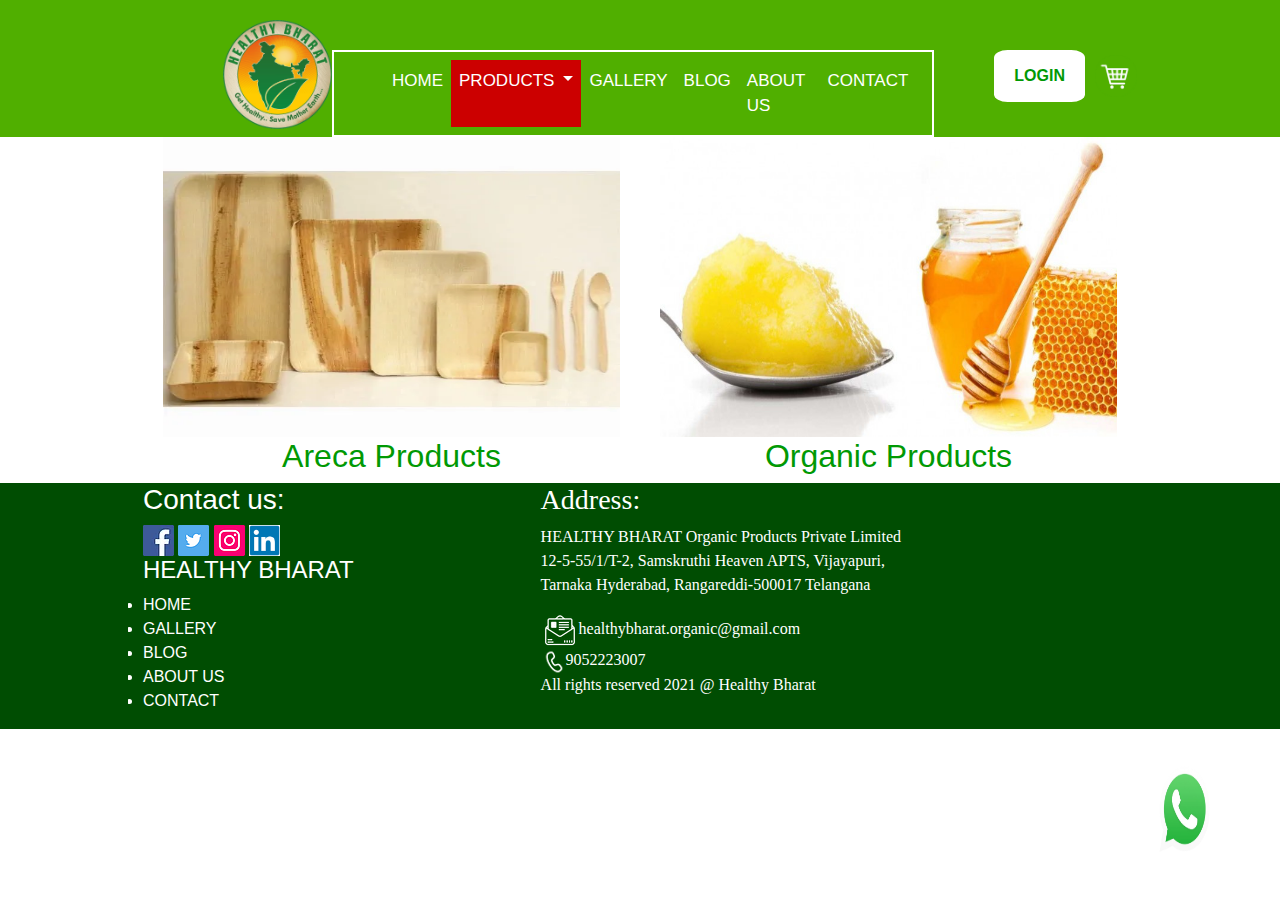
<file: subfiles/product.html>
<!DOCTYPE html>
<html lang="en" dir="ltr">
  <head>
        <meta charset="utf-8">
        <meta name="keywords" content="organic products, areca plates, areca products, honey, ghee, biodegradable disposals, natural products, Healthy Bharat, Kiran Rathod, Eco friendly,  Hyderabad Entrepreneur, Young entrepreneur">
        <meta name="description" content="I will write later">
        <meta name="viewport" content="width=device-width, initial-scale=1.0">
        <meta name="authors" content="Avinash Gummadi, Sai kumar Avu">
        <title>Products|healthybharat</title>
        <link rel="icon" href="../images/logo.png" type="image/x-icon">

        <link rel="stylesheet" href="https://cdnjs.cloudflare.com/ajax/libs/font-awesome/4.7.0/css/font-awesome.min.css">
        <!-- jQuery -->
        <script src="https://code.jquery.com/jquery-2.2.4.min.js" integrity="sha256-BbhdlvQf/xTY9gja0Dq3HiwQF8LaCRTXxZKRutelT44="
        crossorigin="anonymous"></script>

        <!-- Bootstrap files (jQuery first, then Popper.js, then Bootstrap JS) -->
        <link href="https://stackpath.bootstrapcdn.com/bootstrap/4.4.1/css/bootstrap.min.css" rel="stylesheet" type="text/css"/>
        <script src="https://stackpath.bootstrapcdn.com/bootstrap/4.4.1/js/bootstrap.bundle.min.js" type="text/javascript"></script>
        <link rel="stylesheet" href="../css/product.css">
  </head>
  <body>
      <header>
        <div class="container mobile_container">
          <a href="../index.html"><img src="../images/logo.png" alt="healthy bharat logo" class="logo"></a>
          <div class="cart">
              <img src="../images/cart2.png" alt="cart symbol" class="cart_img">
          </div>
          <div class="login">
            <button onclick="document.getElementById('id01').style.display='block'" class="button_1">LOGIN</button>
            <div id="id01" class="login_form">
            <form class="login_modal animate">
                <div class="imgcontainer">
                    <span onclick="document.getElementById('id01').style.display='none'" class="close">&times;</span>
                    <img src="../images/avatar.png" alt="login page avatar" class="avatar"><br><br>
                </div>
                <div class="form_container">
                  <label>Username </label>
                  <input type="text" placeholder="Enter Username" name="username" required><br><br>
                  <label>Password </label>
                  <input type="password" placeholder="Enter Password" name="password" required><br><br>
                  <button type="submit">Login</button><br><br>
                  <input type="checkbox" checked="checked"> Remember me <br><br>
                  <button type="button" class="cancelbtn"> Cancel</button>
                  <span class="psw">Forgot <a href="#"> password?</a></span><br><br>
                  No account yet? <a href="signup.html">CREATE AN ACCOUNT</a>
                </div>
            </form>
          </div>
        </div>

    <nav class="navbar navbar-expand-lg navbar-dark bg-primary">
      <button class="navbar-toggler" type="button" data-trigger="#main_nav">
        <span class="navbar-toggler-icon"></span>
      </button>
      <div class="navbar-collapse" id="main_nav"><!--navbar collapse-->

    <div class="offcanvas-header mt-3">
      <button class="btn btn-outline-danger btn-close float-right"> &</button>
      <h5 class="py-2 text-white">Categories</h5>
    </div>

    <ul class="navbar-nav menu" id="hightlight_nav">
      <li class="nav-item"> <a class="nav-link" href="index.html">HOME </a> </li>
      <li class="nav-item dropdown active">
        <a class="nav-link  dropdown-toggle" href="#" data-toggle="dropdown">PRODUCTS  </a>
          <ul class="dropdown-menu">
          <li><a class="dropdown-item" href="#">Areca Products</a></li>
          <li><a class="dropdown-item" href="#">Organic Products </a></li>
          </ul>
      </li>
      <li class="nav-item"><a class="nav-link" href="./subfiles/gallery.html">GALLERY </a></li>
      <li class="nav-item"><a class="nav-link" href="./subfiles/blog.html"> BLOG </a></li>
      <li class="nav-item"><a class="nav-link" href="./subfiles/about.html">ABOUT US </a></li>
      <li class="nav-item"><a class="nav-link" href="./subfiles/contact.html">CONTACT </a></li>
    </ul>

      </div> <!-- navbar-collapse.// -->
    </nav>
        </div><!--container-->
      </header>

      <section #id="products_display">
        <div class="container">
          <div class="row1_products">
            <div class="box_product">
              <img src="../images/areca_products_img.webp" alt="Areca Products">
              <h2>Areca Products</h2>
            </div>
            <div class="box_product">
              <img src="../images/honey_ghee_img.jpg" alt="Organic Products">
              <h2>Organic Products</h2>
            </div>
          </div>
        </div>
      </section>

      <footer id="main">
        <div class="container mobile_container">
          <div class="contact">
            <address>
              <h3>Address:</h3>
              <p>HEALTHY BHARAT Organic Products Private Limited<br>12-5-55/1/T-2, Samskruthi Heaven APTS, Vijayapuri,<br>Tarnaka Hyderabad, Rangareddi-500017 Telangana</p>
              <a href="https://mail.google.com/mail/u/1/?view=cm&fs=1&to=healthybharat.organic@gmail.com&tf=1" target="_blank"><img src="../images/gmail_icon.webp" alt="gmail">healthybharat.organic@gmail.com</a><br>
              <a href="tel:9618007307"><img src="../images/phone_icon.webp" alt="phone no:">9052223007</a>
              <p class="copyrights">All rights reserved 2021 @ Healthy Bharat</p>
            </address>
              <div class="social_media">
                <h3>Contact us:</h3>
                <a href="https://www.facebook.com/ihealthy.bharat" target="_blank"><img src="../images/facebook_icon.webp" alt="facebook"></a>
                <a href="https://twitter.com/healthybharat1" target="_blank"><img src="../images/twitter_icon.webp" alt="twitter"></a>
                <a href="https://www.instagram.com/healthybharatinfo/" target="_blank"><img src="../images/instagram_icon.webp" alt="instagram"></a>
                <a href="https://www.linkedin.com/in/healthy-bharat-36b416209/" target="_blank"><img src="../images/linkedlin.png" alt="linkedlin" width="31px" height="31px"></a>
              </div>
            <div class="edge_hb">
              <h4>HEALTHY BHARAT</h4>
              <ul>
                <li><a href="index.html">HOME</a></li>
                <!--<li><a href="./subfiles/products.html">PRODUCTS</a></li>-->
                <li><a href="./subfiles/gallery.html">GALLERY</a></li>
                <li><a href="./subfiles/blog.html">BLOG</a></li>
                <li><a href="./subfiles/about.html">ABOUT US</a></li>
                <li><a href="./subfiles/contact.html">CONTACT</a></li>
              </ul>
            </div>
          </div>

        </div>
      </footer>
      <div class="container mobile_container">
        <div class="fix_me">
          <a href="https://wa.me/919052223007?text=Hi, we are glad to meet you" target="_blank" rel="noopener"><img src="../images/whatsapp_icon.png" alt="whatsapp"></a>
        </div>
      </div>
  </body>
</html>
</file>
<file: css/about.css>
body{
  font:15px/1.5 Arial,Helvetica,sans-serif;
  background-color:rgba(255, 230, 180, 0.5);
  background-color: #ffffff;
  color:#019904;
  padding: 0;
  margin: 0;
}

/*global designs*/
.container{
  width: 80%;
  margin:auto;
  overflow: hidden;
}
button {
  background-color: #4CAF50;
  color: white;
  padding: 14px 20px;
  margin: 8px 0;
  border: none;
  cursor: pointer;
  width: 100%;
}
button:hover {
  opacity: 0.8;
}
/*Header*/
header{
  background: #50af00;
  color: #ffffff;
  padding-top: 20px;
  min-height: 120px;
}
.logo{
    float: left;
    cursor: pointer;
    margin-left: 90px;
    min-width: 150px;
    max-height: 120px;
}
.login{
  margin-top: 3.5%;
  position: relative;
  margin-left: 60px;
  float: right;
}
/*Login page css starts from here*/
input[type=text], input[type=password]{
  width: 100%;
  padding: 12px 20px;
  margin: 8px 0;
  display: inline-block;
  border: 1px solid #000000;
  box-sizing: border-box;
}
.cancelbtn{
  width: auto;
  padding: 10px 18px;
  background-color: #f44336;
}
.imgcontainer{
  text-align: center;
  margin: 24px 0 12px 0;
  position: relative;
}
img.avatar{
  width: 40%;
  border-radius: 50%;
}
.form_container{
  color: #000000;
  font-weight: bold;
  padding: 16px;
}
span.psw{
  float: right;
  padding-top: 16px;
}
.login_form{
  display: none; /*Hidden by default*/
  position: fixed;
  z-index: 1;
  left: 0;
  top: 0;
  width: 100%;
  height: 100%;
  overflow: auto;
  background-color: rgb(0, 0, 0);
  background-color: rgba(0, 0, 0, 0.4);
  padding-top: 20px;
}
.login_form a{
  text-decoration: underline;
  color: #000000;
}
.login_modal{
  background-color: #fefefe;
  margin: 5% auto 15% auto;
  border: 1px solid #888;
  width: 60%;
}
.close{
  position: absolute;
  right: 25px;
  top: 0;
  color: #000;
  font-size: 35px;
  font-weight: bold;
}
.close:hover, .close:focus{
  color: red;
  cursor:pointer;
}
.animate{
  -webkit-animation: animatezoom 0.6s;
  animation: animatezoom 0.6s;
}
@-webkit-keyframes animatezoom{
  from {-webkit-transform: scale(0)}
  to {-webkit-transform: scale(1)}
}
@keyframes animatezoom {
  from {transform: scale(0)}
  to {transform: scale(1)}
}
@media screen and (max-width: 300px) {
  span.psw{
    display: block;
    float: none;
  }
  .cancelbtn{
    width: 100%;
  }
}
.button_1{
  background-color: #ffffff;
  color: #019904;
  font-weight: bold;
  padding: 14px 20px;
  margin:-5px 0;
  border:0;
  border-radius: 17px;
  cursor: pointer;
  width: 100%;
}
.button_1:hover{
  opacity: 0.8;
}
.cart img{
  margin-top: 3.5%;
  margin-left: 10px;
  position: relative;
  float: right;
  cursor: pointer;
  max-width: 55px;
  max-height: 42px;
}
header a{
  color: #ffffff;
  text-decoration: none;
  font-size: 17px;
}
header ul{
  margin: 0;
  padding: 0;
}
/*header li{
  float: left;
  display: inline;
  padding: 0 10px 0 10px;
}
header nav{
  float: right;
  margin-top: 50px;
}*/
header a:hover{
  color: #000000;
  font-weight: bold;
}
/*.dropdown{
  float: left;
  overflow: hidden;
}
.dropdown .dropbtn{
  margin: 0;
  padding: 0;
  font-size: 16px;
  border: none;
  outline: 0;
  color: #ffffff;
  background-color: inherit;
  font-family: inherit;
  margin: 0;
}
.dropdown:hover .dropbtn{
  color: #000000;
  font-weight: bold;
}
.dropdown_content{
  display: none;
  position: absolute;
  background-color: #ffffff;
  border-radius: 15%;
  min-width: 5%;
  box-shadow: 0px 8px 16px 0px rgba(0, 0, 0, 0.2);
  z-index: 1;
}
.dropdown_content a{
  float: none;
  color: #019904;
  padding: 12px 16px;
  display: block;
  text-align: left;
}
.dropdown:hover .dropdown_content{
  display: block;
}
.active{
  background-color: #c00;
  color: #0f0;
}*/
/*new navbar css code*/
 body.offcanvas-active{
   overflow: hidden;
 }
 .offcanvas-header{
   display: none;
 }
/*navbar code ends*/
/*navbar css in design css*/
.bg-primary{
  margin-top: 3%;
  padding-left: 5%;
  border: 2px solid #ffffff;
  background-color: #50af00 !important;
}
.navbar-nav a{
  color: #ffffff !important;
}
.navbar-nav a:hover{
  color: #000000 !important;
}
.active{
  /*for hightlight of navbar element*/
  background-color: #c00;
  color: #0f0;
}
/*navbar css in desidn css ends here*/
/*section starts*/
.about_bg_show{
  background: url('../images/bg_nature1.jpg') no-repeat;
  background-position: center;
  background-size: cover;
  position: relative;
  padding-top: 60px;
  padding-bottom: 60px;
  text-align: center;
  color: #000000;
  min-height: 200px;
  width: 100%;
}
.about_bg_show h1{
font-family: Arial sans-serif serif;
font-weight: bolder;
font-size: 100px;
}
.about_us_1{
  margin-top: 70px;
  display: flex;
}
.about_us_1_matter_1{
  color: #000000;
  text-align: center;
  font-family: Arial,sans-serif,serif;
  font-size: 18px;
}
#moto_vision{
  text-align: center;
  font-weight: bolder;
  color: #019904;
}
.about_us_1_matter_2{
  flex: 70%;
  color: #000000;
  font-family: Arial,sans-serif,serif;
  font-size: 18px;
}
.about_us_1_matter_2 h3{
  font-weight: bold;
  color: #019904;
}
.about_us_1_img{
  flex: 30%;
}
.about_us_1_img img{
  width: 100%;
}
.about_us_1_matter_3 h3{
  color: #019904;
  text-align: center;
  font-weight: bolder;
  font-family: Arial, sans-serif,serif;
}
.about_us_1_matter_3{
  color: #000000;
  font-family: Arial,sans-serif,serif;
  font-size: 18px;
}
/*section ends*/
/*footer starts*/
footer#main{
  background-color: #004d02;
  color: #ffffff;
}
footer a{
  color: #ffffff;
}
footer ul{
  display: inline;
  margin: 0;
  padding: 0;
}
.edge_hb{
  display: inline;
  float: left;
  width: 30%;
}
footer a{
  text-decoration: none;
}
footer a:hover{
  color: rgba(255,255,0, 1);
  font-weight: bold;
}
address{
  font-size: 16px;
  float: right;
  width: 60%;
}
.copyrights{
  font-size: 16px;
  float: right;
  width:60%;
}
.fix_me img{
  position: fixed;
  top: 85%;
  left: 90%;
  width: 5%;
  height: 10%;
}
</file>
<file: css/areca_products.css>
body{
  font-family: Arial,Helvetica,sans-serif;
  background-color:rgba(255, 230, 180, 0.5);
  background-color: #ffffff;
  color:#019904;
  padding: 0;
  margin: 0;
}

/*global designs*/
.container{
  width: 80%;
  margin:auto;
  overflow: hidden;
}
button {
  background-color: #4CAF50;
  color: white;
  padding: 14px 20px;
  margin: 8px 0;
  border: none;
  cursor: pointer;
  width: 100%;
}
button:hover {
  opacity: 0.8;
}
/*Header*/
header{
  width: 100%;
  background: #50af00;
  color: #ffffff;
  padding-top: 20px;
  min-height: 120px;
}
.logo{
    float: left;
    cursor: pointer;
    margin-left: 80px;
    max-width: 11%;
}
.mobie_heading , .icon{
  display: none;
}
/*Login page css starts from here*/
input[type=text], input[type=password], input[type=email]{
  width: 100%;
  padding: 12px 20px;
  margin: 8px 0;
  display: inline-block;
  border: 1px solid #000000;
  box-sizing: border-box;
}
.login2signup{
  margin-left: 5px;
  cursor: pointer;
  text-decoration: underline;
}
.cancelbtn_1{
  width: auto;
  padding: 10px 18px;
  background-color: #f44336;
}
.cancelbtn_2{
  background-color: #f44336;
  color: white;
  padding: 14px 20px;
  margin: 8px 0;
  border: none;
  cursor: pointer;
  width: 100%;
}
.imgcontainer{
  text-align: center;
  margin: 24px 0 0px 0;
  position: relative;
}
img.avatar{
  width: 20%;
  border-radius: 50%;
}
.form_container{
  color: #000000;
  font-weight: bold;
  padding: 16px;
  height: 10%;
}
span.psw{
  float: right;
  padding-top: 16px;
}
.login_signup_form{
  display: none; /*Hidden by default*/
  position: fixed;
  z-index: 1;
  left: 0;
  top: 0;
  width: 100%;
  height: 100%;
  overflow: auto;
  background-color: rgb(0, 0, 0);
  background-color: rgba(0, 0, 0, 0.4);
}
.login_signup_form a{
  text-decoration: underline;
  color: #000000;
}
.login_modal{
  background-color: #fefefe;
  margin: 1% auto 15% auto;
  border: 1px solid #888;
  width: 40%;
}
.close{
  position: absolute;
  right: 25px;
  top: 0;
  color: #000;
  font-size: 35px;
  font-weight: bold;
}
.close:hover, .close:focus{
  color: red;
  cursor:pointer;
}
.animate{
  -webkit-animation: animatezoom 0.6s;
  animation: animatezoom 0.6s;
}
@-webkit-keyframes animatezoom{
  from {-webkit-transform: scale(0)}
  to {-webkit-transform: scale(1)}
}
@keyframes animatezoom {
  from {transform: scale(0)}
  to {transform: scale(1)}
}
/*@media screen and (max-width: 300px) {
  span.psw{
    display: block;
    float: none;
  }
  .cancelbtn{
    width: 100%;
  }
}*/
.button_1{
  background-color: #ffffff;
  color: #019904;
  font-weight: bold;
  padding: 14px 20px;
  margin:-5px 0;
  border:0;
  border-radius:15%;
  cursor: pointer;
  width: 100%;
}
.button_1:hover{
  opacity: 0.8;
}
/*sign up css starts*/
/*.signup_form{
  display: none; /*Hidden by default*/
  /*position: fixed;
  z-index: 1;
  left: 0;
  top: 0;
  width: 100%;
  height: 100%;
  overflow: auto;
  background-color: rgb(0, 0, 0);
  background-color: rgba(0, 0, 0, 0.4);
  padding-top: 20px;
}*/
/*sign up css ends*/
header a{
  color: #ffffff;
  text-decoration: none;
  font-size: 17px;
}

header a:hover{
  color: #000000;
  font-weight: bold;
}
.login{
  margin-top: 3.5%;
  position: relative;
  margin-left: 60px;
  float: right;
}
.cart img{
  margin-top: 3.5%;
  position: relative;
  margin-left: 10px;
  float: right;
  cursor: pointer;
  max-width: 55px;
  max-height: 42px;
}
/*.dropdown{
  float: left;
  overflow: hidden;
}
.dropdown{
  margin: 0;
  padding: 0;
  font-size: 16px;
  border: none;
  outline: 0;
  color: #ffffff;
  background-color: inherit;
  font-family: inherit;
}
.dropdown:hover{
  color: #000000;
  font-weight: bold;
}*/

.dropdown_content a{
  float: none;
  padding: 12px 16px;
  display: block;
  text-align: left;
}
.nav-item:hover .dropdown_content{
  display: block;
}
/*header ul{
  margin: 0;
  padding: 0;
}
header li{
  float: left;
  display: inline;
  padding: 0 10px 0 10px;
}
header nav{
  float: right;
  margin-top: 50px;
}*/

/*new navbar css code*/
 body.offcanvas-active{
   overflow: hidden;
 }
 .offcanvas-header{
   display: none;
 }
/*navbar code ends*/
/*navbar css in design css*/
.bg-primary{
  margin-top: 3%;
  padding-left: 5%;
  border: 2px solid #ffffff;
  background-color: #50af00 !important;
}
.navbar-nav a{
  color: #ffffff !important;
}
.navbar-nav a:hover{
  color: #000000 !important;
}
.dropdown_content{
  display: none;
  position: fixed;
  background-color: #ffffff;
  border-radius: 15%;
  min-width: 5%;
  box-shadow: 0px 8px 16px 0px rgba(0, 0, 0, 0.2);
  z-index: 1 !important;
}
.dropdown_content a{
  color: #019f49 !important;
  font-weight: bold;
}
.active{
  /*for hightlight of navbar element*/
  background-color: #c00;
  color: #0f0;
}
/*navbar css in desidn css ends here*/

/*section*/
.areca_show{
  display: flex;
}
.areca_img_show{
  flex: 35%;
  margin-top: 10px;
}
.areca_img_show img{
  width: 100%;
}
.areca_matter_show{
  flex: 55%;
  margin-left: 50px;
  font-family: Arial sans-serif serif;
  font-size: 20px;
  color: #000000;
}
.areca_types{
  text-align: center;
}
.areca_type_row{
  display: flex;
}
.areca_type_box{
  text-align: center;
  margin: 10px 10px 0 10px;
  overflow: hidden;
}
.img_zoom_container{
  overflow: hidden;
}
.img_zoom_container img{
  width: 100%;
  transition: transform .5s ease-in-out;
}

.img_zoom_container:hover img{
  transform: scale(1.5) rotate(25deg);
}
/*section*/
/*footer*/
footer#main{
  background-color: #004d02;
  color: #ffffff;
}
footer a{
  color: #ffffff;
}
footer ul{
  display: inline;
  margin: 0;
  padding: 0;
}
.edge_hb{
  display: inline;
  float: left;
  width: 30%;
}
footer a{
  text-decoration: none;
}
footer a:hover{
  color: rgba(255,255,0, 1);
  font-weight: bold;
}
address{
  font-size: 16px;
  float: right;
  width: 60%;
}
.copyrights{
  font-size: 16px;
  float: right;
  width:60%;
}
.fix_me img{
  position: fixed;
  top: 85%;
  left: 90%;
  width: 5%;
  height: 10%;
}
</file>
<file: css/gallery.css>
body{
  font:15px/1.5 Arial,Helvetica,sans-serif;
  background-color:rgba(255, 230, 180, 0.5);
  background-color: #ffffff;
  color:#019904;
  padding: 0;
  margin: 0;
}

/*global designs*/
.container{
  width: 80%;
  margin:auto;
  overflow: hidden;
}
button {
  background-color: #4CAF50;
  color: white;
  padding: 14px 20px;
  margin: 8px 0;
  border: none;
  cursor: pointer;
  width: 100%;
}
button:hover {
  opacity: 0.8;
}
/*Header*/
header{
  background: #50af00;
  color: #ffffff;
  padding-top: 20px;
  min-height: 120px;
}
.logo{
    float: left;
    cursor: pointer;
    margin-left: 90px;
    min-width: 150px;
    max-height: 120px;
}
.login{
  margin-top: 3.5%;
  position: relative;
  margin-left: 60px;
  float: right;
}
/*Login page css starts from here*/
input[type=text], input[type=password]{
  width: 100%;
  padding: 12px 20px;
  margin: 8px 0;
  display: inline-block;
  border: 1px solid #000000;
  box-sizing: border-box;
}
.cancelbtn{
  width: auto;
  padding: 10px 18px;
  background-color: #f44336;
}
.imgcontainer{
  text-align: center;
  margin: 24px 0 12px 0;
  position: relative;
}
img.avatar{
  width: 40%;
  border-radius: 50%;
}
.form_container{
  color: #000000;
  font-weight: bold;
  padding: 16px;
}
span.psw{
  float: right;
  padding-top: 16px;
}
.login_form{
  display: none; /*Hidden by default*/
  position: fixed;
  z-index: 1;
  left: 0;
  top: 0;
  width: 100%;
  height: 100%;
  overflow: auto;
  background-color: rgb(0, 0, 0);
  background-color: rgba(0, 0, 0, 0.4);
  padding-top: 20px;
}
.login_form a{
  text-decoration: underline;
  color: #000000;
}
.login_modal{
  background-color: #fefefe;
  margin: 5% auto 15% auto;
  border: 1px solid #888;
  width: 60%;
}
.close{
  position: absolute;
  right: 25px;
  top: 0;
  color: #000;
  font-size: 35px;
  font-weight: bold;
}
.close:hover, .close:focus{
  color: red;
  cursor:pointer;
}
.animate{
  -webkit-animation: animatezoom 0.6s;
  animation: animatezoom 0.6s;
}
@-webkit-keyframes animatezoom{
  from {-webkit-transform: scale(0)}
  to {-webkit-transform: scale(1)}
}
@keyframes animatezoom {
  from {transform: scale(0)}
  to {transform: scale(1)}
}
@media screen and (max-width: 300px) {
  span.psw{
    display: block;
    float: none;
  }
  .cancelbtn{
    width: 100%;
  }
}
.button_1{
  background-color: #ffffff;
  color: #019904;
  font-weight: bold;
  padding: 14px 20px;
  margin:-5px 0;
  border:0;
  border-radius: 17px;
  cursor: pointer;
  width: 100%;
}
.button_1:hover{
  opacity: 0.8;
}
.cart img{
  margin-top: 3.5%;
  position: relative;
  margin-left: 10px;
  float: right;
  cursor: pointer;
  max-width: 55px;
  max-height: 42px;
}
header a{
  color: #ffffff;
  text-decoration: none;
  font-size: 17px;
}
/*header ul{
  margin: 0;
  padding: 0;
}
header li{
  float: left;
  display: inline;
  padding: 0 10px 0 10px;
}
header nav{
  float: right;
  margin-top: 50px;
}*/
header a:hover{
  color: #000000;
  font-weight: bold;
}
/*.dropdown{
  float: left;
  overflow: hidden;
}
.dropdown .dropbtn{
  margin: 0;
  padding: 0;
  font-size: 16px;
  border: none;
  outline: 0;
  color: #ffffff;
  background-color: inherit;
  font-family: inherit;
  margin: 0;
}
.dropdown:hover .dropbtn{
  color: #000000;
  font-weight: bold;
}
.dropdown_content{
  display: none;
  position: absolute;
  background-color: #ffffff;
  border-radius: 15%;
  min-width: 5%;
  box-shadow: 0px 8px 16px 0px rgba(0, 0, 0, 0.2);
  z-index: 1;
}
.dropdown_content a{
  float: none;
  color: #019904;
  padding: 12px 16px;
  display: block;
  text-align: left;
}
.dropdown:hover .dropdown_content{
  display: block;
}*/

/*new navbar css code*/
 body.offcanvas-active{
   overflow: hidden;
 }
 .offcanvas-header{
   display: none;
 }
/*navbar code ends*/
/*navbar css in design css*/
.bg-primary{
  margin-top: 3%;
  padding-left: 5%;
  border: 2px solid #ffffff;
  background-color: #50af00 !important;
}
.navbar-nav a{
  color: #ffffff !important;
}
.navbar-nav a:hover{
  color: #000000 !important;
}
.active{
  /*for hightlight of navbar element*/
  background-color: #c00;
  color: #0f0;
}
/*navbar css in desidn css ends here*/

/*Boxes*/
section#display{
  margin-top: 20px;
}
.row1_display .row2_display .row3_display .row4_display{
  display: flex;
}
.box{
  float: left;
  text-align: center;
  width: 30%;
  margin: 0px;
  padding: 0 20px 0 20px;
}
.box img{
    width: 100%;
    height: 250px;
}
/*boxes ended*/
/*full screen of boxes starts*/
/*.full_screen{
  display: none;
  position: fixed;
  z-index: 2;
  width: 100%;
  height: 100%;
  overflow: auto;
  cursor: pointer;
  top: 0;
  right: 0;
  left: 0;
  bottom: 0;
  background-color: rgb(0, 0, 0);
  background-color: rgba(0, 0, 0, 1);
}*/
/*full screen of boxes ends*/
/*footer*/
footer#main{
  background-color: #004d02;
  color: #ffffff;
}
footer a{
  color: #ffffff;
}
footer ul{
  display: inline;
  margin: 0;
  padding: 0;
}
.edge_hb{
  float: left;
  width: 30%;
}
footer a{
  text-decoration: none;
}
footer a:hover{
  color: rgba(255,255,0, 1);
  font-weight: bold;
}
address{
  font-size: 16px;
  float: right;
  width: 60%;
}
.copyrights{
  font-size: 16px;
  float: right;
  width:60%;
}
.fix_me img{
  position: fixed;
  top: 85%;
  left: 90%;
  width: 5%;
  height: 10%;
}
</file>
<file: css/organic_products.css>
body{
  font:15px/1.5 Arial,Helvetica,sans-serif;
  background-color:rgba(255, 230, 180, 0.5);
  background-color: #ffffff;
  color:#019904;
  padding: 0;
  margin: 0;
}

/*global designs*/
.container{
  width: 80%;
  margin:auto;
  overflow: hidden;
}
button {
  background-color: #4CAF50;
  color: white;
  padding: 14px 20px;
  margin: 8px 0;
  border: none;
  cursor: pointer;
  width: 100%;
}
button:hover {
  opacity: 0.8;
}
/*Header*/
header{
  background: #019904;
  color: #ffffff;
  padding-top: 20px;
  min-height: 120px;
}
.logo{
    float: left;
    cursor: pointer;
    margin-left: 90px;
    min-width: 150px;
    max-height: 120px;
}
.login{
  margin-top: 10px;
  padding: 0 10px 0 10px;
  float: right;
}
/*Login page css starts from here*/
input[type=text], input[type=password]{
  width: 100%;
  padding: 12px 20px;
  margin: 8px 0;
  display: inline-block;
  border: 1px solid #000000;
  box-sizing: border-box;
}
.cancelbtn{
  width: auto;
  padding: 10px 18px;
  background-color: #f44336;
}
.imgcontainer{
  text-align: center;
  margin: 24px 0 12px 0;
  position: relative;
}
img.avatar{
  width: 40%;
  border-radius: 50%;
}
.form_container{
  color: #000000;
  font-weight: bold;
  padding: 16px;
}
span.psw{
  float: right;
  padding-top: 16px;
}
.login_form{
  display: none; /*Hidden by default*/
  position: fixed;
  z-index: 1;
  left: 0;
  top: 0;
  width: 100%;
  height: 100%;
  overflow: auto;
  background-color: rgb(0, 0, 0);
  background-color: rgba(0, 0, 0, 0.4);
  padding-top: 20px;
}
.login_form a{
  text-decoration: underline;
  color: #000000;
}
.login_modal{
  background-color: #fefefe;
  margin: 5% auto 15% auto;
  border: 1px solid #888;
  width: 60%;
}
.close{
  position: absolute;
  right: 25px;
  top: 0;
  color: #000;
  font-size: 35px;
  font-weight: bold;
}
.close:hover, .close:focus{
  color: red;
  cursor:pointer;
}
.animate{
  -webkit-animation: animatezoom 0.6s;
  animation: animatezoom 0.6s;
}
@-webkit-keyframes animatezoom{
  from {-webkit-transform: scale(0)}
  to {-webkit-transform: scale(1)}
}
@keyframes animatezoom {
  from {transform: scale(0)}
  to {transform: scale(1)}
}
@media screen and (max-width: 300px) {
  span.psw{
    display: block;
    float: none;
  }
  .cancelbtn{
    width: 100%;
  }
}
.button_1{
  background-color: #ffffff;
  color: #019904;
  font-weight: bold;
  padding: 14px 20px;
  margin:-5px 0;
  border:0;
  border-radius: 17px;
  cursor: pointer;
  width: 100%;
}
.button_1:hover{
  opacity: 0.8;
}
.cart img{
  margin-top: 8px;
  margin-left: 100px;
  padding: 0 10px 0 10px;
  float: right;
  cursor: pointer;
  border-radius: 40%;
  max-width: 55px;
  max-height: 42px;
}
header a{
  color: #ffffff;
  text-decoration: none;
  font-size: 17px;
}
header ul{
  margin: 0;
  padding: 0;
}
header li{
  float: left;
  display: inline;
  padding: 0 10px 0 10px;
}
header nav{
  float: right;
  margin-top: 50px;
}
header a:hover{
  color: #000000;
  font-weight: bold;
}
.dropdown{
  float: left;
  overflow: hidden;
}
.dropdown .dropbtn{
  margin: 0;
  padding: 0;
  font-size: 16px;
  border: none;
  outline: 0;
  color: #ffffff;
  background-color: inherit;
  font-family: inherit;
  margin: 0;
}
.dropdown:hover .dropbtn{
  color: #000000;
  font-weight: bold;
}
.dropdown_content{
  display: none;
  position: absolute;
  background-color: #ffffff;
  border-radius: 15%;
  min-width: 5%;
  box-shadow: 0px 8px 16px 0px rgba(0, 0, 0, 0.2);
  z-index: 1;
}
.dropdown_content a{
  float: none;
  color: #019904;
  padding: 12px 16px;
  display: block;
  text-align: left;
}
.dropdown:hover .dropdown_content{
  display: block;
}

/*footer*/
footer#main{
  background-color: #004d02;
  color: #ffffff;
}
footer a{
  color: #ffffff;
}
footer ul{
  display: inline;
  margin: 0;
  padding: 0;
}
.edge_hb{
  display: inline;
  float: left;
  width: 30%;
}
footer a{
  text-decoration: none;
}
footer a:hover{
  color: rgba(255,255,0, 1);
  font-weight: bold;
}
address{
  font-size: 16px;
  float: right;
  width: 60%;
}
.copyrights{
  font-size: 16px;
  float: right;
  width:60%;
}
.fix_me img{
  position: fixed;
  top: 85%;
  left: 90%;
  width: 5%;
  height: 10%;
}
</file>
<file: css/payment.css>
body {
  font-family: Arial;
  font-size: 17px;
  padding: 8px;
}

* {
  box-sizing: border-box;
}

.row {
  display: -ms-flexbox; /* IE10 */
  display: flex;
  -ms-flex-wrap: wrap; /* IE10 */
  flex-wrap: wrap;
  margin: 0 -16px;
}

.col-25 {
  -ms-flex: 25%; /* IE10 */
  flex: 25%;
}

.col-50 {
  -ms-flex: 50%; /* IE10 */
  flex: 50%;
}

.col-75 {
  -ms-flex: 75%; /* IE10 */
  flex: 75%;
}

.col-25,
.col-50,
.col-75 {
  padding: 0 16px;
}

.payment_container {
  background-color: #f2f2f2;
  padding: 5px 20px 15px 20px;
  border: 1px solid lightgrey;
  border-radius: 3px;
}

input[type=text] {
  width: 100%;
  margin-bottom: 20px;
  padding: 12px;
  border: 1px solid #ccc;
  border-radius: 3px;
}

label {
  margin-bottom: 10px;
  display: block;
}

.icon-container {
  margin-bottom: 20px;
  padding: 7px 0;
  font-size: 24px;
}

.btn {
  background-color: #4CAF50;
  color: white;
  padding: 12px;
  margin: 10px 0;
  border: none;
  width: 100%;
  border-radius: 3px;
  cursor: pointer;
  font-size: 17px;
}

.btn:hover {
  background-color: #45a049;
}

a {
  color: #2196F3;
}

hr {
  border: 1px solid lightgrey;
}

span.price {
  float: right;
  color: grey;
}

/* Responsive layout - when the screen is less than 800px wide, make the two columns stack on top of each other instead of next to each other (also change the direction - make the "cart" column go on top) */
@media (max-width: 800px) {
  .row {
    flex-direction: column-reverse;
  }
  .col-25 {
    margin-bottom: 20px;
  }
}
</file>
<file: css/product.css>
body{
  font-size: Arial,Helvetica,sans-serif;
  background-color:rgba(255, 230, 180, 0.5);
  background-color: #ffffff;
  color:#019904;
  padding: 0;
  margin: 0;
}

/*global designs*/
.container{
  width: 80%;
  margin:auto;
  overflow: hidden;
}
button {
  background-color: #4CAF50;
  color: white;
  padding: 14px 20px;
  margin: 8px 0;
  border: none;
  cursor: pointer;
  width: 100%;
}
button:hover {
  opacity: 0.8;
}
/*Header*/
header{
  width: 100%;
  background: #50af00;
  color: #ffffff;
  padding-top: 20px;
  min-height: 120px;
}
.logo{
    float: left;
    cursor: pointer;
    margin-left: 80px;
    max-width: 11%;
}
.mobie_heading, .icon{
  display: none;
}
/*Login page css starts from here*/
input[type=text], input[type=password]{
  width: 100%;
  padding: 12px 20px;
  margin: 8px 0;
  display: inline-block;
  border: 1px solid #000000;
  box-sizing: border-box;
}
.cancelbtn{
  width: auto;
  padding: 10px 18px;
  background-color: #f44336;
}
.imgcontainer{
  text-align: center;
  margin: 24px 0 12px 0;
  position: relative;
}
img.avatar{
  width: 20%;
  border-radius: 50%;
}
.form_container{
  color: #000000;
  font-weight: bold;
  padding: 16px;
}
span.psw{
  float: right;
  padding-top: 16px;
}
.login_form{
  display: none; /*Hidden by default*/
  position: fixed;
  z-index: 1;
  left: 0;
  top: 0;
  width: 100%;
  height: 100%;
  overflow: auto;
  background-color: rgb(0, 0, 0);
  background-color: rgba(0, 0, 0, 0.4);
  padding-top: 20px;
}
.login_form a{
  text-decoration: underline;
  color: #000000;
}
.login_modal{
  background-color: #fefefe;
  margin: 5% auto 15% auto;
  border: 1px solid #888;
  width: 60%;
}
.close{
  position: absolute;
  right: 25px;
  top: 0;
  color: #000;
  font-size: 35px;
  font-weight: bold;
}
.close:hover, .close:focus{
  color: red;
  cursor:pointer;
}
.animate{
  -webkit-animation: animatezoom 0.6s;
  animation: animatezoom 0.6s;
}
@-webkit-keyframes animatezoom{
  from {-webkit-transform: scale(0)}
  to {-webkit-transform: scale(1)}
}
@keyframes animatezoom {
  from {transform: scale(0)}
  to {transform: scale(1)}
}
@media screen and (max-width: 300px) {
  span.psw{
    display: block;
    float: none;
  }
  .cancelbtn{
    width: 100%;
  }
}
.button_1{
  background-color: #ffffff;
  color: #019904;
  font-weight: bold;
  padding: 14px 20px;
  margin:-5px 0;
  border:0;
  border-radius:15%;
  cursor: pointer;
  width: 100%;
}
.button_1:hover{
  opacity: 0.8;
}
header a{
  color: #ffffff;
  text-decoration: none;
  font-size: 17px;
}

header a:hover{
  color: #000000;
  font-weight: bold;
}
.login{
  margin-top: 3.5%;
  position: relative;
  margin-left: 60px;
  float: right;
}
.cart img{
  margin-top: 3.5%;
  position: relative;
  margin-left: 10px;
  float: right;
  cursor: pointer;
  max-width: 55px;
  max-height: 42px;
}
header a{
  color: #ffffff;
  text-decoration: none;
  font-size: 17px;
}
/*new navbar css code*/
 body.offcanvas-active{
   overflow: hidden;
 }
 .offcanvas-header{
   display: none;
 }
/*navbar code ends*/
/*navbar css in design css*/
.bg-primary{
  margin-top: 3%;
  padding-left: 5%;
  border: 2px solid #ffffff;
  background-color: #50af00 !important;
}
.navbar-nav a{
  color: #ffffff !important;
}
.navbar-nav a:hover{
  color: #000000 !important;
}
.active{
  /*for hightlight of navbar element*/
  background-color: #c00;
  color: #0f0;
}
/*navbar css in desidn css ends here*/
/*section*/
section#products_display{
  margin-top: 20px;
}
.row1_products{
  display: flex;
}
.box_product{
  -ms-flex:50%;
  flex: 50%;
  text-align: center;
  width: 30%;
  padding: 0 20px 0 20px;
}
.box_product img{
  width: 100%;
  height: 300px;
}
/*footer*/
footer#main{
  background-color: #004d02;
  color: #ffffff;
}
footer a{
  color: #ffffff;
  text-decoration: none;
}
footer ul{
  display: inline;
  margin: 0;
  padding: 0;
}
.edge_hb{
  display: inline;
  float: left;
  width: 30%;
}
footer a:hover{
  color: rgba(255,255,0, 1);
  font-weight: bold;
}
address{
  font-family: Arial sans-serif;
  font-size: 16px;
  float: right;
  width: 60%;
}
/*.copyrights{
  font-size: 16px;
  float: right;
  width:60%;
}*/
.fix_me img{
  position: fixed;
  top: 85%;
  left: 90%;
  width: 5%;
  height: 10%;
}
}
</file>
